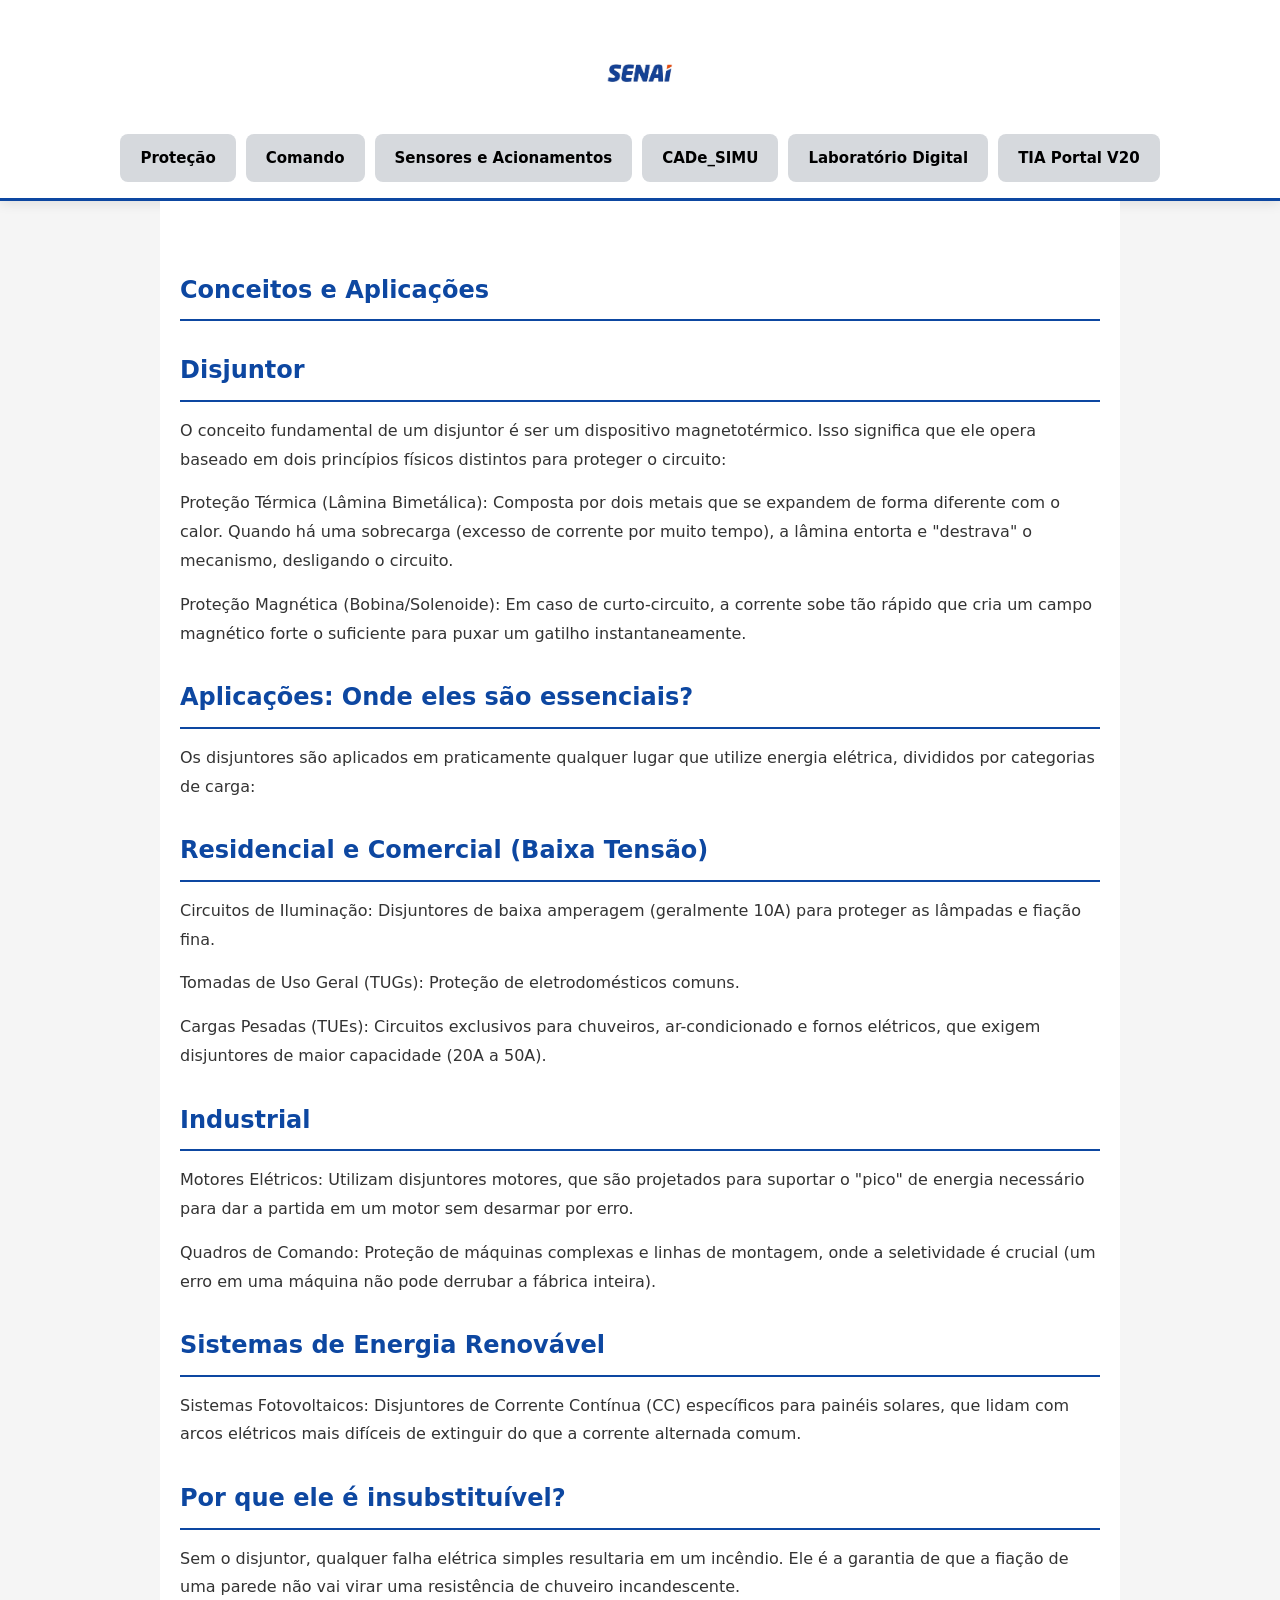
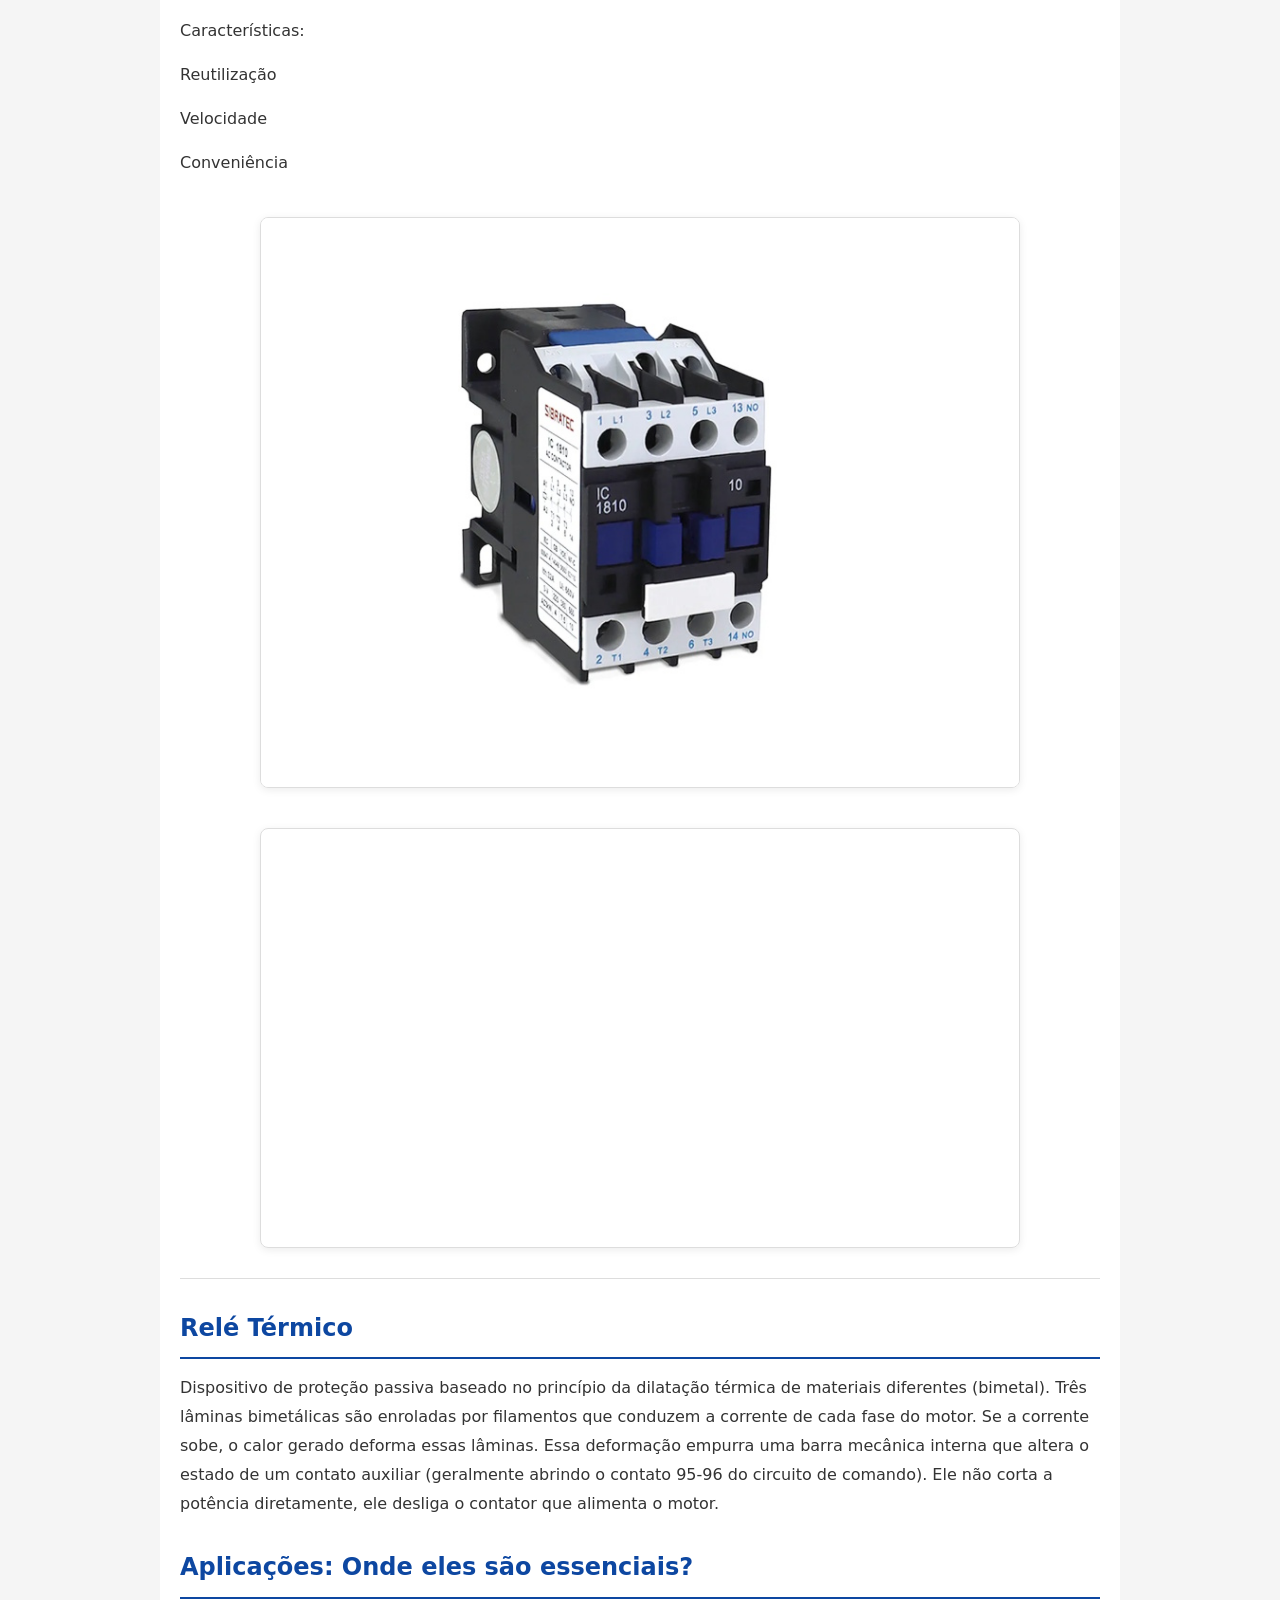
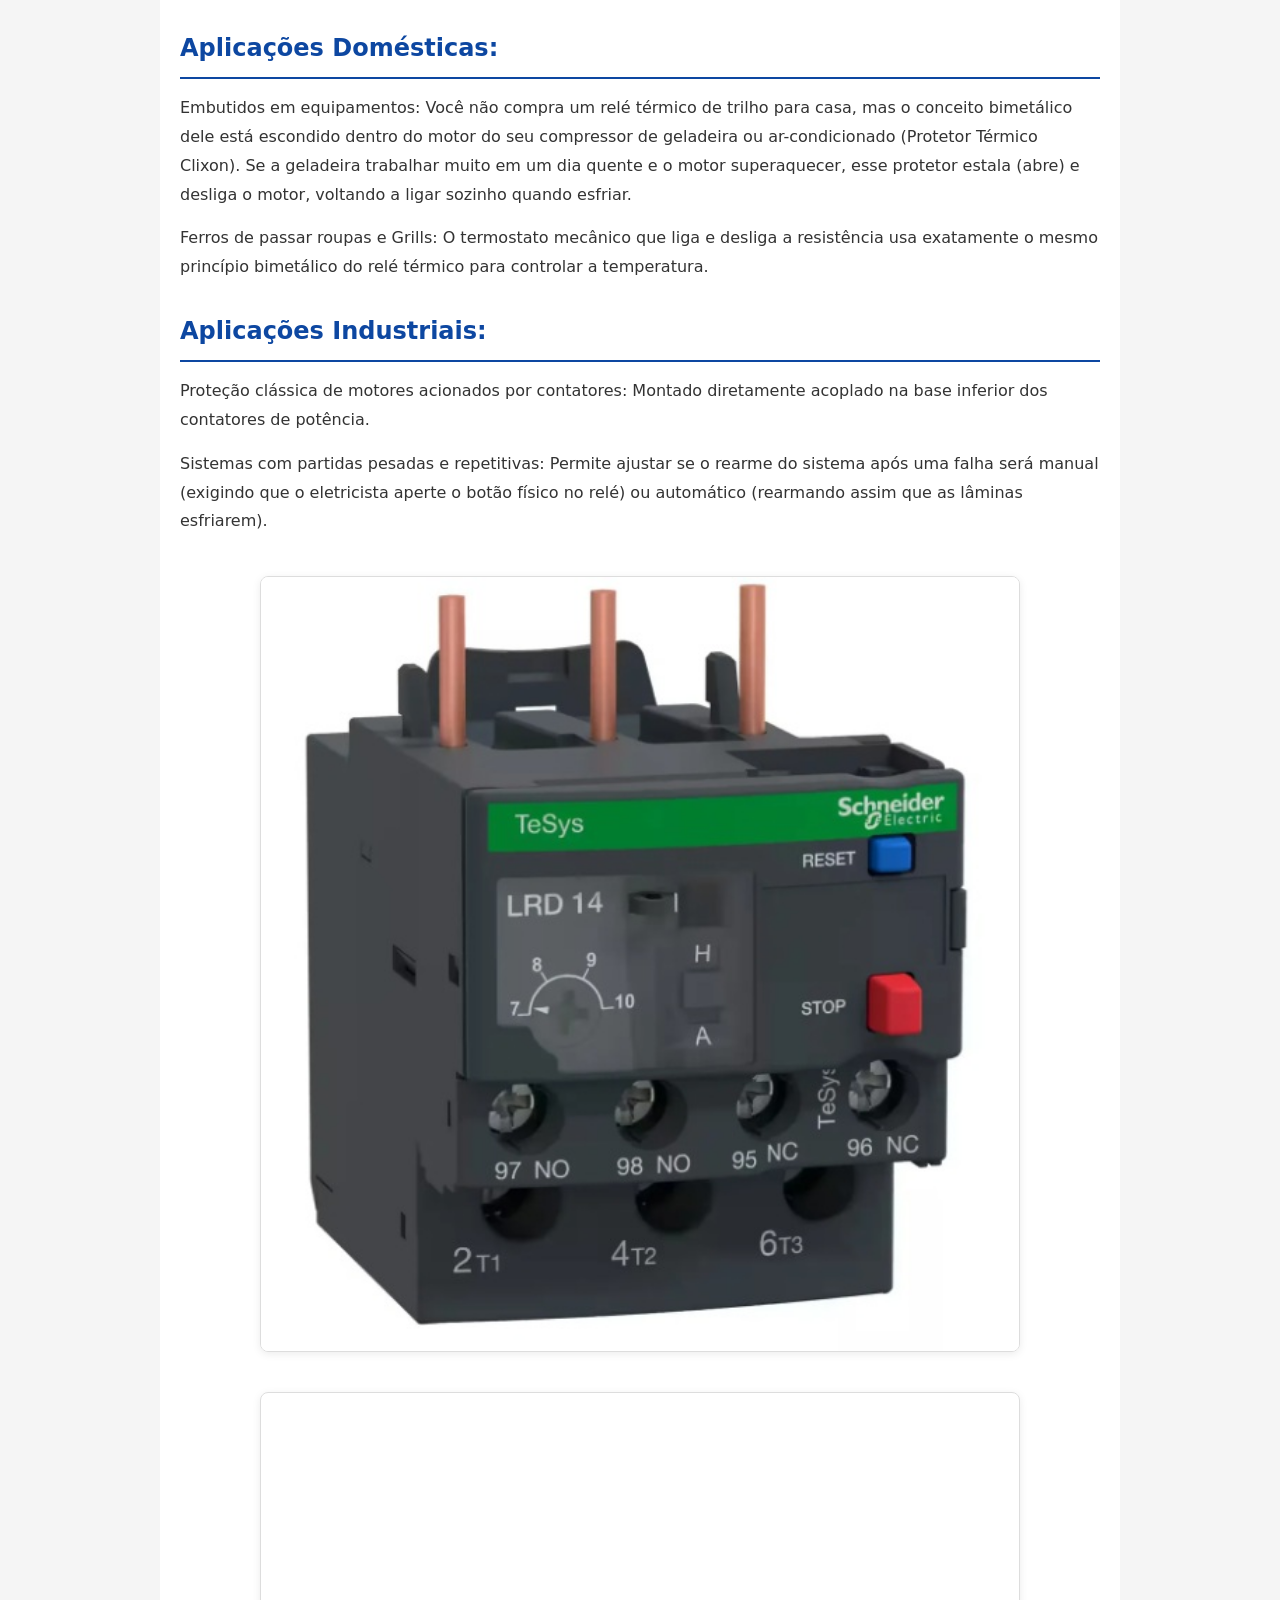
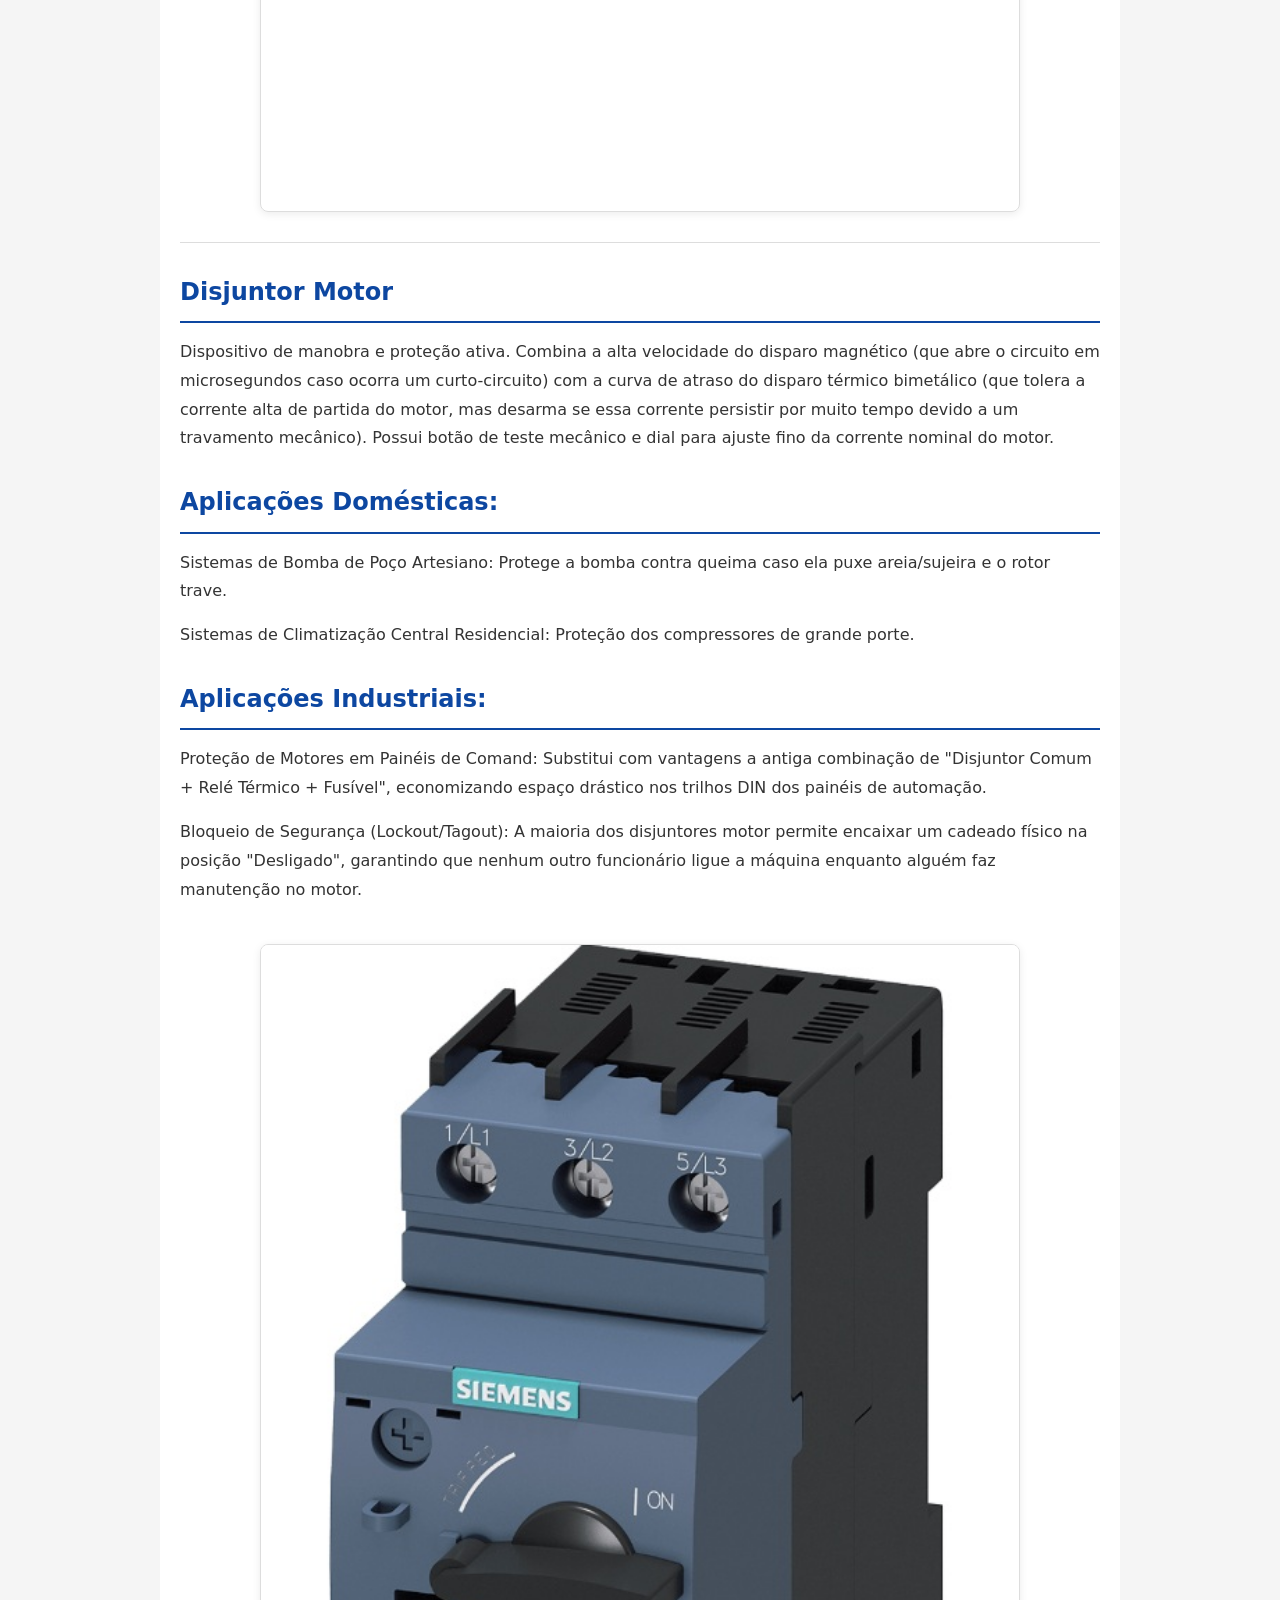
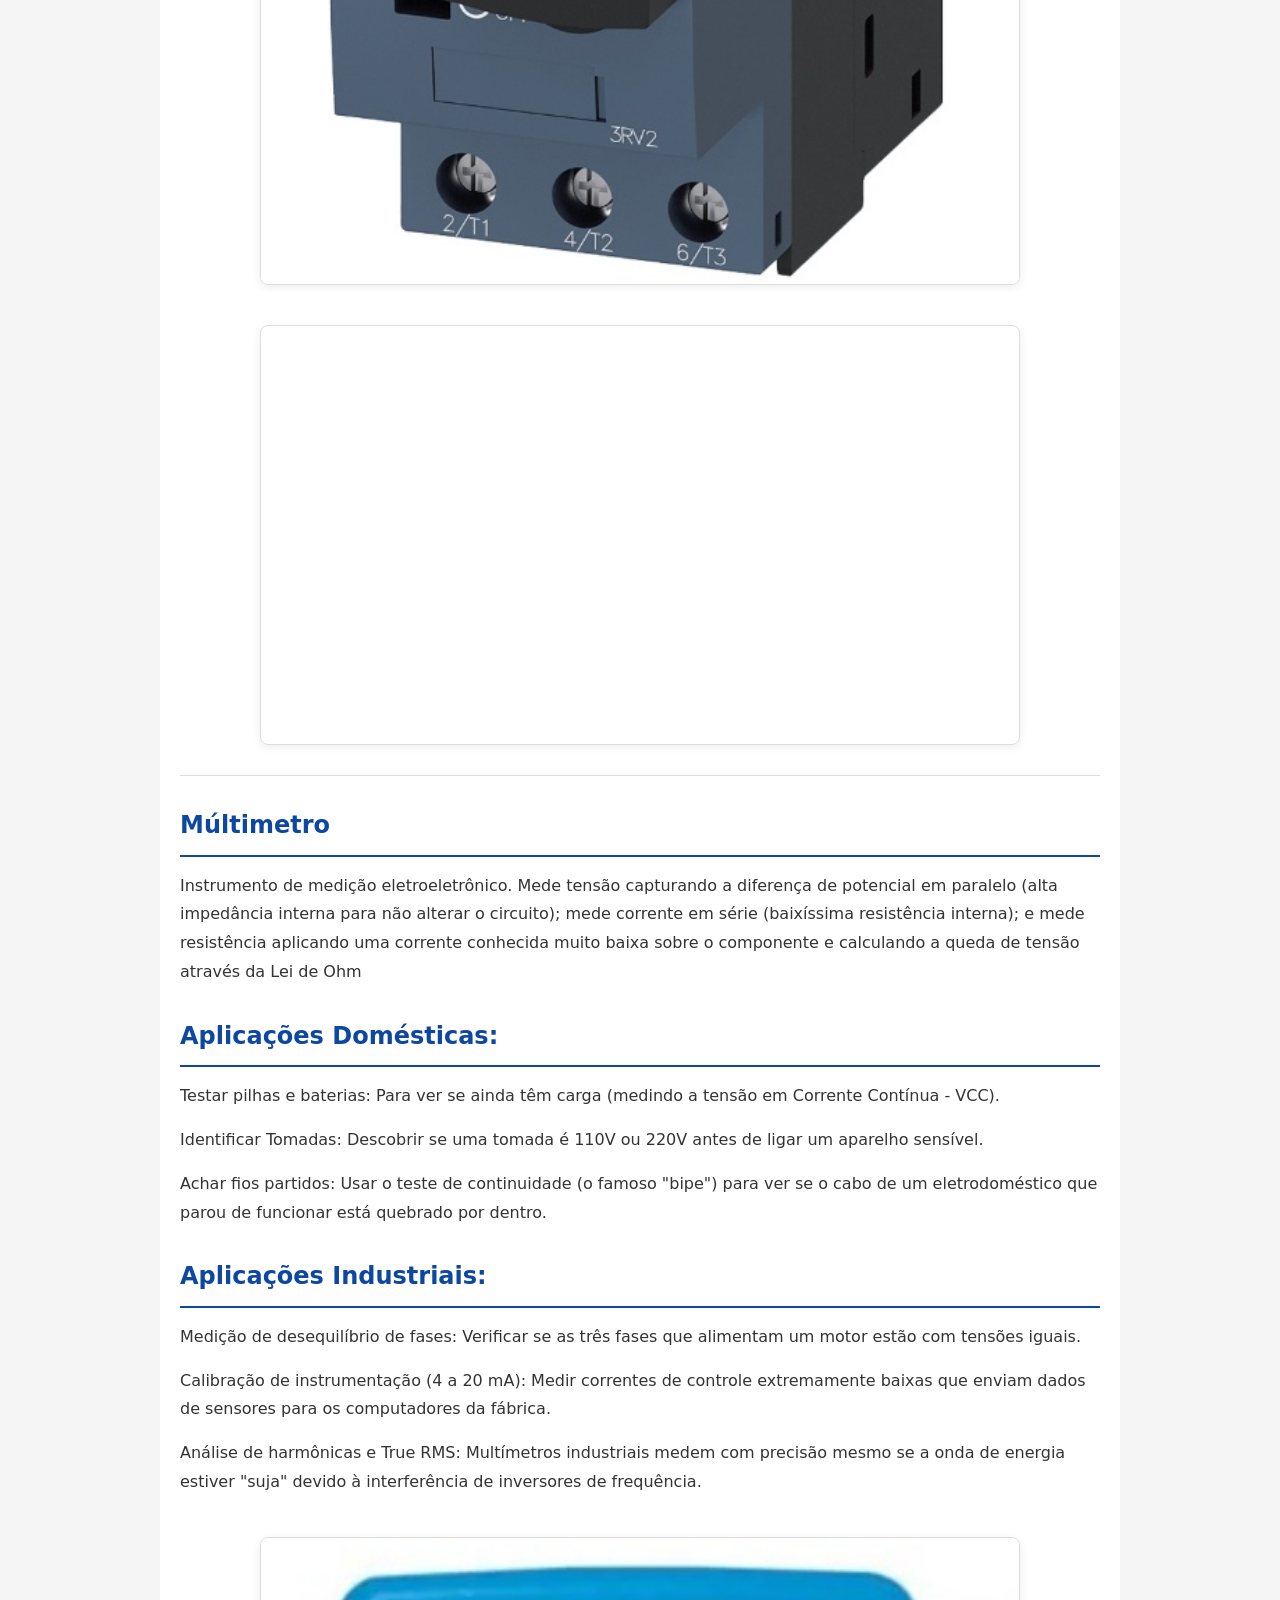
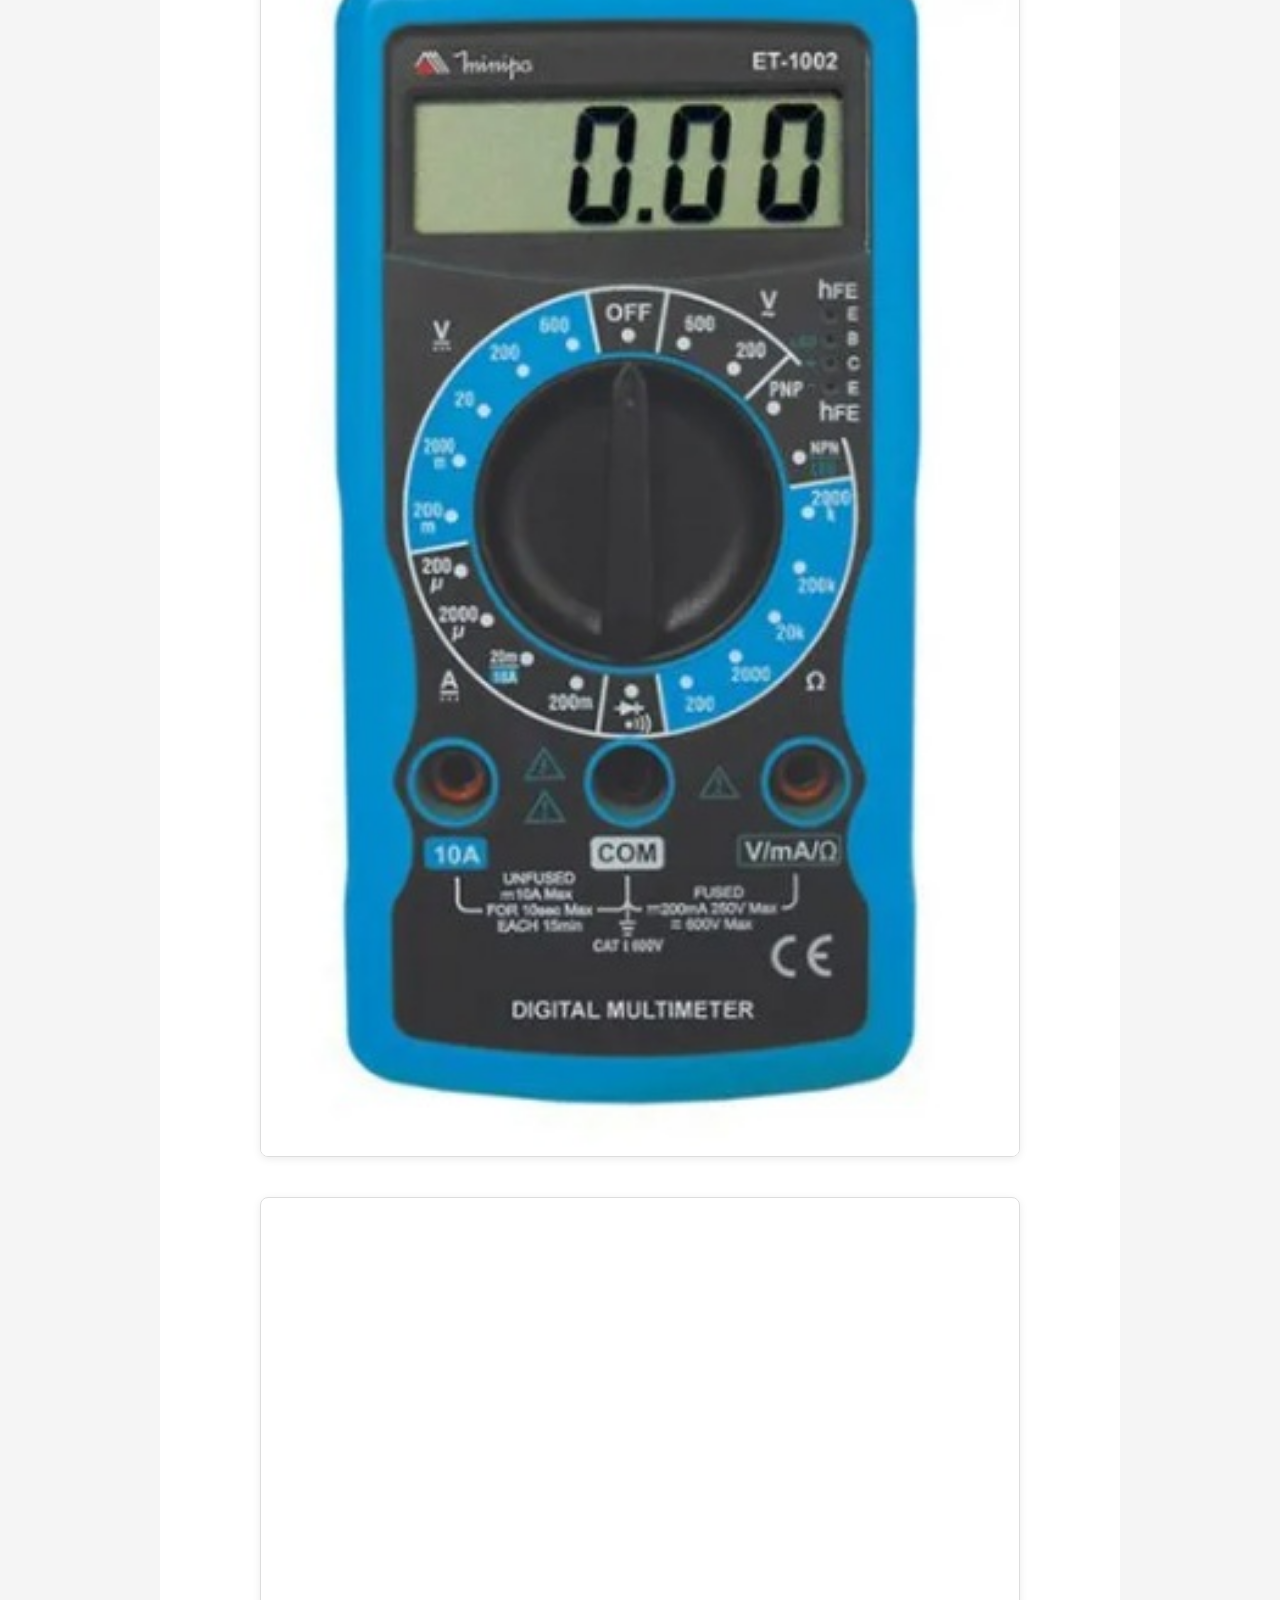
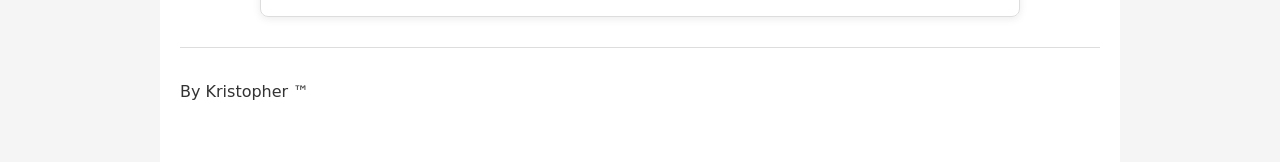
<file: index.html>
<!DOCTYPE html>
<html lang="pt-BR">
<head>
    <meta charset="UTF-8">
    <meta name="viewport" content="width=device-width, initial-scale=1.0">
    <link rel="stylesheet" href="./styele.css">
    <title>Componentes Eletrônicos</title>
</head>
<body>
    <header>
        <nav>
            <div class="logo">
                <img src="./img/logo_senai2.png" alt="SENAI Logo">
            </div>
            <div> <a href="./index.html">Proteção</a>
            <a href="./html/comando.html">Comando</a>
            <a href="./html/sensores_acionamento.html">Sensores e Acionamentos</a>
            <a href="./html/cade_simu.html">CADe_SIMU</a>
            <a href="./html/lab_senai.html">Laboratório Digital</a>
            <a href="./html/plc.html">TIA Portal V20</a>
        </div>
        </nav>
    </header>
    <main>
        <h2>Conceitos e Aplicações</h2>
        <h2>Disjuntor</h2>
        <p>O conceito fundamental de um disjuntor é ser um dispositivo magnetotérmico. Isso significa que ele opera baseado em dois princípios físicos distintos para proteger o circuito:</p>
        <p>Proteção Térmica (Lâmina Bimetálica): Composta por dois metais que se expandem de forma diferente com o calor. Quando há uma sobrecarga (excesso de corrente por muito tempo), a lâmina entorta e "destrava" o mecanismo, desligando o circuito.</p>
        <p>Proteção Magnética (Bobina/Solenoide): Em caso de curto-circuito, a corrente sobe tão rápido que cria um campo magnético forte o suficiente para puxar um gatilho instantaneamente.</p>
        <h2>Aplicações: Onde eles são essenciais?</h2>
        <p>Os disjuntores são aplicados em praticamente qualquer lugar que utilize energia elétrica, divididos por categorias de carga:</p>
      <h2>Residencial e Comercial (Baixa Tensão)</h2>
        <p>Circuitos de Iluminação: Disjuntores de baixa amperagem (geralmente 10A) para proteger as lâmpadas e fiação fina.
        </p>
        <p>Tomadas de Uso Geral (TUGs): Proteção de eletrodomésticos comuns.</p>
        <p>Cargas Pesadas (TUEs): Circuitos exclusivos para chuveiros, ar-condicionado e fornos elétricos, que exigem disjuntores de maior capacidade (20A a 50A).</p>
        <h2>Industrial</h2>
        <p>Motores Elétricos: Utilizam disjuntores motores, que são projetados para suportar o "pico" de energia necessário para dar a partida em um motor sem desarmar por erro.
        </p>
        <p>Quadros de Comando: Proteção de máquinas complexas e linhas de montagem, onde a seletividade é crucial (um erro em uma máquina não pode derrubar a fábrica inteira).
        </p>
        <h2>Sistemas de Energia Renovável</h2>
        <p>Sistemas Fotovoltaicos: Disjuntores de Corrente Contínua (CC) específicos para painéis solares, que lidam com arcos elétricos mais difíceis de extinguir do que a corrente alternada comum.</p>
       <h2>Por que ele é insubstituível?</h2>
        <p>Sem o disjuntor, qualquer falha elétrica simples resultaria em um incêndio. Ele é a garantia de que a fiação de uma parede não vai virar uma resistência de chuveiro incandescente.</p>
        <p>Características:</p>
        <p>Reutilização</p>
        <p>Velocidade</p>
        <p>Conveniência</p>
        <div class="media-wrap">
            <img src="./img/contator.jpg" alt="">
        </div>

        <div class="media-wrap disjuntor">
            <iframe src="https://www.youtube.com/embed/z2r75Qsx-co?si=sDfyXmpEpIeTrTJJ" title="YouTube video player" frameborder="0" allow="accelerometer; autoplay; clipboard-write; encrypted-media; gyroscope; picture-in-picture; web-share" referrerpolicy="strict-origin-when-cross-origin" allowfullscreen></iframe>
        </div>

        <hr>
        <h2>Relé Térmico</h2>
        <p>Dispositivo de proteção passiva baseado no princípio da dilatação térmica de materiais diferentes (bimetal). Três lâminas bimetálicas são enroladas por filamentos que conduzem a corrente de cada fase do motor. Se a corrente sobe, o calor gerado deforma essas lâminas. Essa deformação empurra uma barra mecânica interna que altera o estado de um contato auxiliar (geralmente abrindo o contato 95-96 do circuito de comando). Ele não corta a potência diretamente, ele desliga o contator que alimenta o motor.</p>
        <h2>Aplicações: Onde eles são essenciais?</h2>
        <h2>Aplicações Domésticas:</h2>
        <p>Embutidos em equipamentos: Você não compra um relé térmico de trilho para casa, mas o conceito bimetálico dele está escondido dentro do motor do seu compressor de geladeira ou ar-condicionado (Protetor Térmico Clixon). Se a geladeira trabalhar muito em um dia quente e o motor superaquecer, esse protetor estala (abre) e desliga o motor, voltando a ligar sozinho quando esfriar.</p>
        <p>Ferros de passar roupas e Grills: O termostato mecânico que liga e desliga a resistência usa exatamente o mesmo princípio bimetálico do relé térmico para controlar a temperatura.</p>
        <h2>Aplicações Industriais:</h2>
        <p>Proteção clássica de motores acionados por contatores: Montado diretamente acoplado na base inferior dos contatores de potência.</p>
        <p>Sistemas com partidas pesadas e repetitivas: Permite ajustar se o rearme do sistema após uma falha será manual (exigindo que o eletricista aperte o botão físico no relé) ou automático (rearmando assim que as lâminas esfriarem).</p>

        <div class="media-wrap">
            <img src="./img/rele termico.jpg" alt="">
        </div>

        <div class="media-wrap">
            <iframe src="https://www.youtube.com/embed/StBCiTJfG4k?si=jDrv0UpMw8zu5HT7" title="YouTube video player" frameborder="0" allow="accelerometer; autoplay; clipboard-write; encrypted-media; gyroscope; picture-in-picture; web-share" referrerpolicy="strict-origin-when-cross-origin" allowfullscreen></iframe>
        </div>

        <hr>
        <h2>Disjuntor Motor</h2>
        <p>Dispositivo de manobra e proteção ativa. Combina a alta velocidade do disparo magnético (que abre o circuito em microsegundos caso ocorra um curto-circuito) com a curva de atraso do disparo térmico bimetálico (que tolera a corrente alta de partida do motor, mas desarma se essa corrente persistir por muito tempo devido a um travamento mecânico). Possui botão de teste mecânico e dial para ajuste fino da corrente nominal do motor.</p>
        <h2>Aplicações Domésticas:</h2>
        <p>Sistemas de Bomba de Poço Artesiano: Protege a bomba contra queima caso ela puxe areia/sujeira e o rotor trave.</p>
        <p>Sistemas de Climatização Central Residencial: Proteção dos compressores de grande porte.</p>
        <h2>Aplicações Industriais:</h2>
        <p>Proteção de Motores em Painéis de Comand: Substitui com vantagens a antiga combinação de "Disjuntor Comum + Relé Térmico + Fusível", economizando espaço drástico nos trilhos DIN dos painéis de automação.</p>
        <p>Bloqueio de Segurança (Lockout/Tagout): A maioria dos disjuntores motor permite encaixar um cadeado físico na posição "Desligado", garantindo que nenhum outro funcionário ligue a máquina enquanto alguém faz manutenção no motor.</p>

        <div class="media-wrap">
            <img src="./img/disjuntor motor.jpg" alt="">
        </div>

        <div class="media-wrap">
            <iframe src="https://www.youtube.com/embed/-Ax2PeYs8Wg?si=j4vMEmNsiNQVsVXT" title="YouTube video player" frameborder="0" allow="accelerometer; autoplay; clipboard-write; encrypted-media; gyroscope; picture-in-picture; web-share" referrerpolicy="strict-origin-when-cross-origin" allowfullscreen></iframe>
        </div>

        <hr>

        <h2>Múltimetro</h2>
        <p>Instrumento de medição eletroeletrônico. Mede tensão capturando a diferença de potencial em paralelo (alta impedância interna para não alterar o circuito); mede corrente em série (baixíssima resistência interna); e mede resistência aplicando uma corrente conhecida muito baixa sobre o componente e calculando a queda de tensão através da Lei de Ohm</p>
        <h2>Aplicações Domésticas:</h2>
        <p>Testar pilhas e baterias: Para ver se ainda têm carga (medindo a tensão em Corrente Contínua - VCC).</p>
        <p>Identificar Tomadas: Descobrir se uma tomada é 110V ou 220V antes de ligar um aparelho sensível.</p>
        <p>Achar fios partidos: Usar o teste de continuidade (o famoso "bipe") para ver se o cabo de um eletrodoméstico que parou de funcionar está quebrado por dentro.</p>
        <h2>Aplicações Industriais:</h2>
        <p>Medição de desequilíbrio de fases: Verificar se as três fases que alimentam um motor estão com tensões iguais.</p>
        <p>Calibração de instrumentação (4 a 20 mA): Medir correntes de controle extremamente baixas que enviam dados de sensores para os computadores da fábrica.</p>
        <p>Análise de harmônicas e True RMS: Multímetros industriais medem com precisão mesmo se a onda de energia estiver "suja" devido à interferência de inversores de frequência.</p>

        <div class="media-wrap">
            <img src="./img/multimetro.jpg" alt="">
        </div>

        <div class="media-wrap">
            <iframe src="https://www.youtube.com/embed/1WIWrmc-rBk?si=5atAzudb5sQcpe5d" title="YouTube video player" frameborder="0" allow="accelerometer; autoplay; clipboard-write; encrypted-media; gyroscope; picture-in-picture; web-share" referrerpolicy="strict-origin-when-cross-origin" allowfullscreen></iframe>
        </div>
        <hr>
        <p>By Kristopher &trade;</p>
    </main>

</body>
</html>
</file>
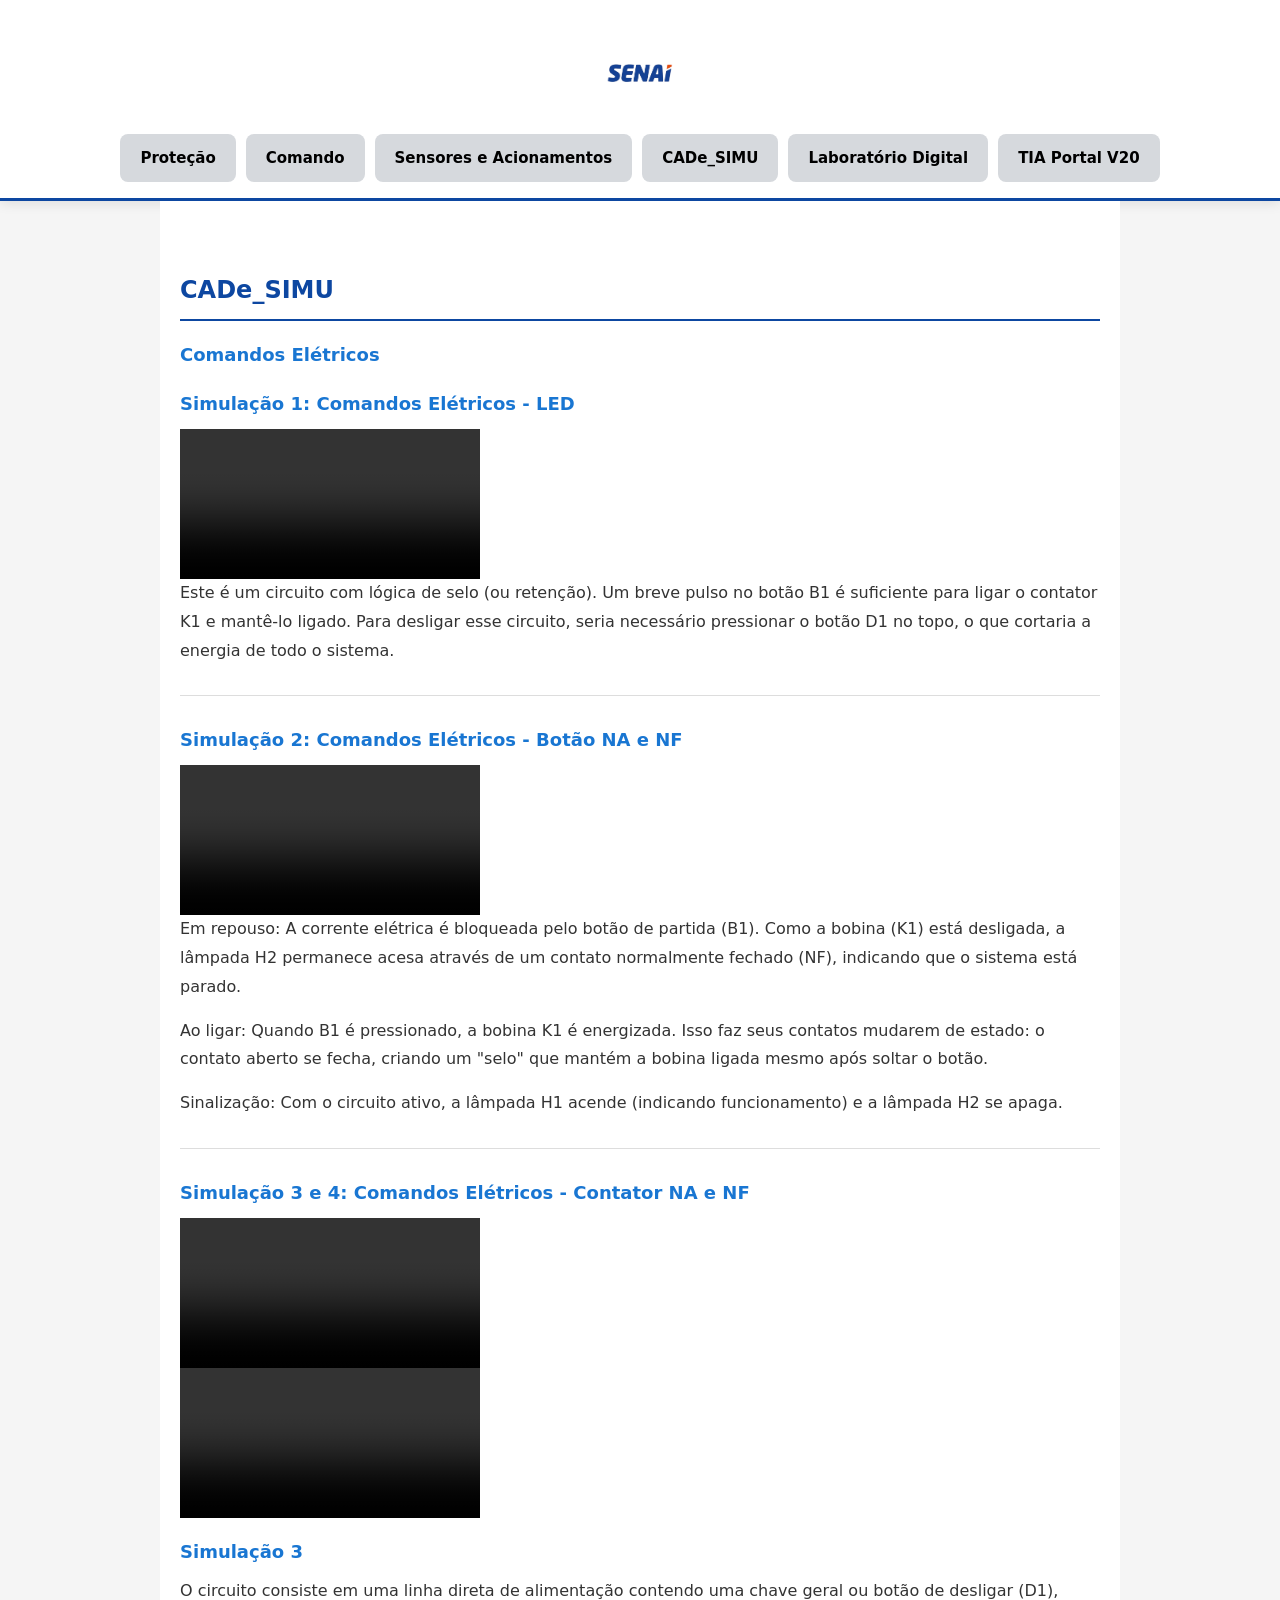
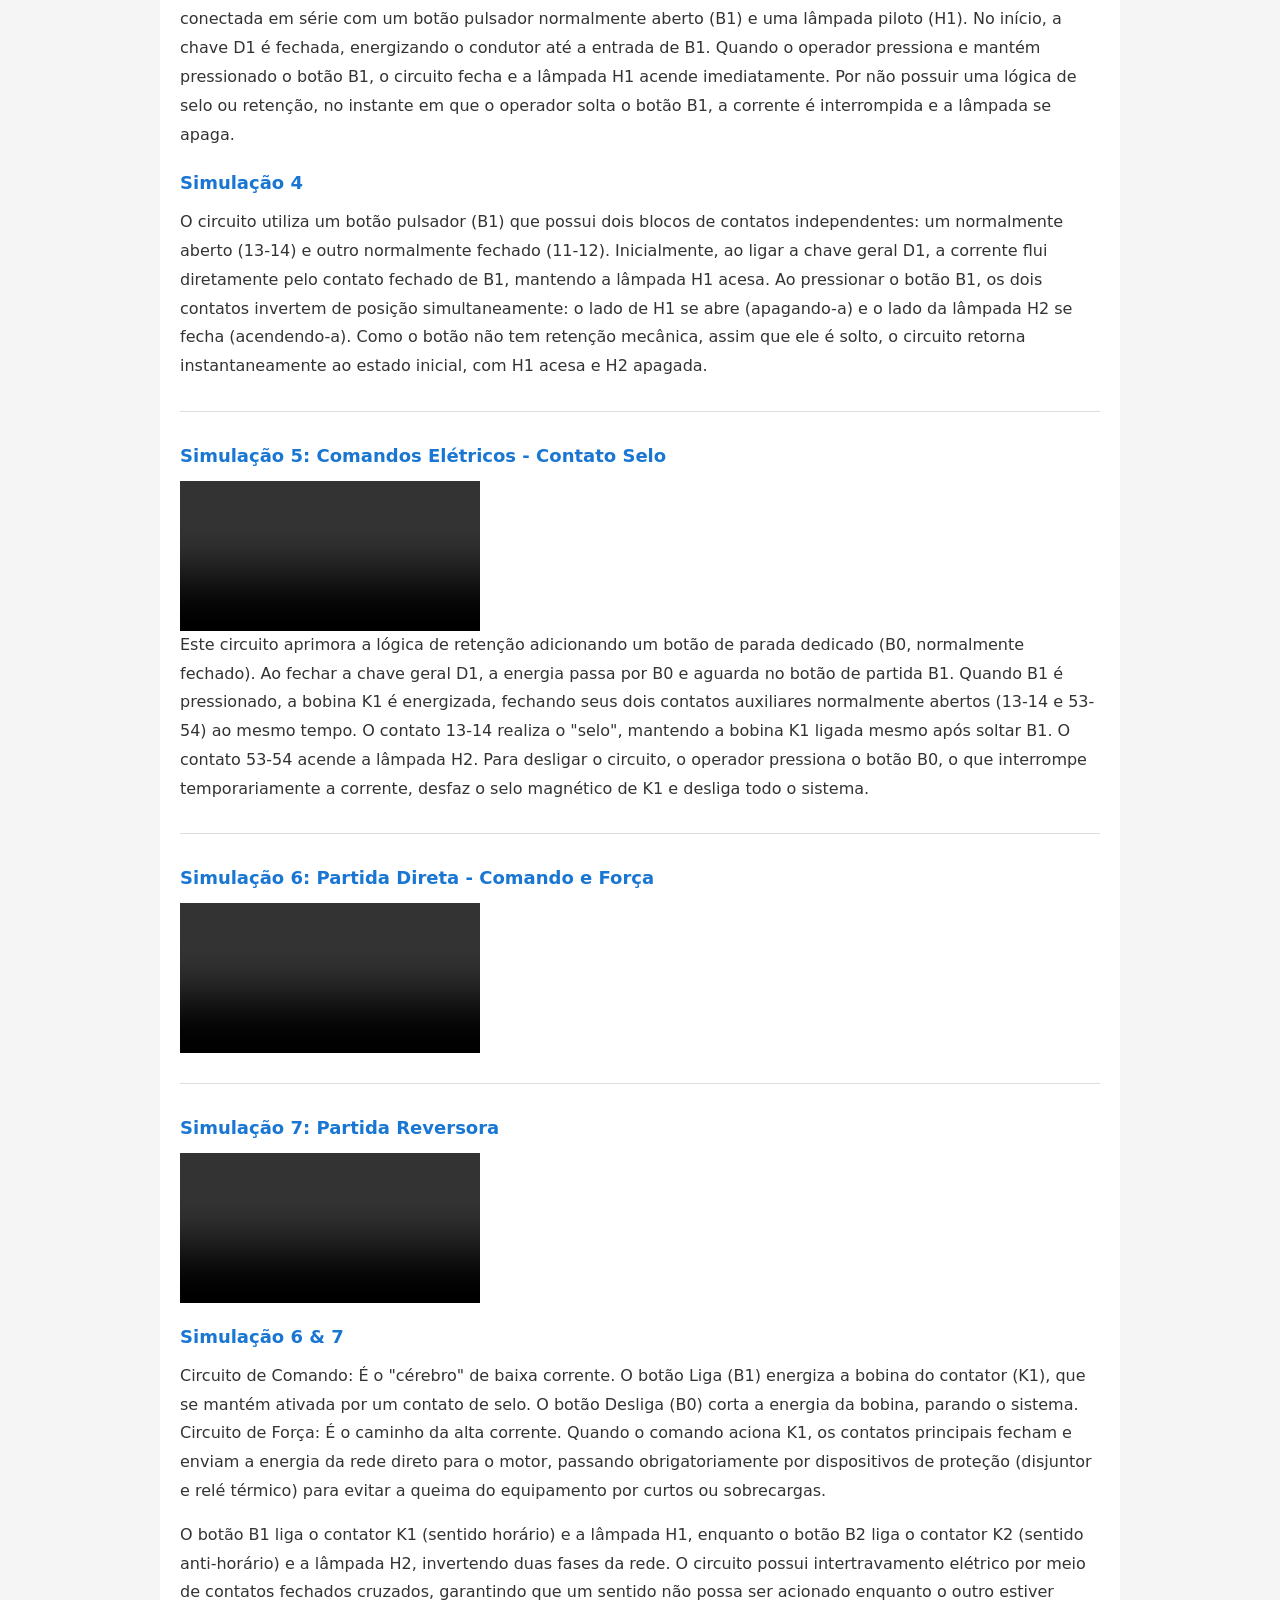
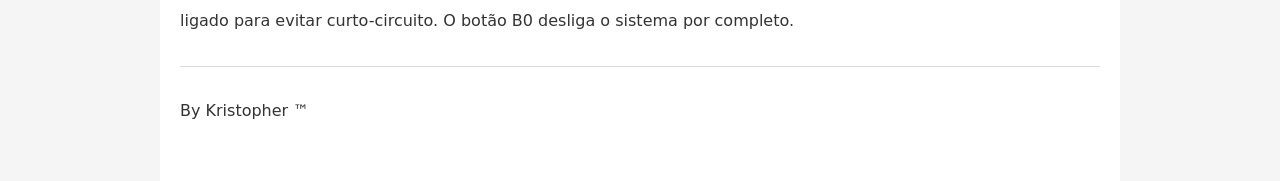
<file: html/cade_simu.html>
<!DOCTYPE html>
<html lang="pt-BR">
<head>
    <meta charset="UTF-8">
    <meta name="viewport" content="width=device-width, initial-scale=1.0">
    <link rel="stylesheet" href="../styele.css">
    <title>Componentes Eletrônicos</title>
</head>
<body>
    <header>
        <nav>
            <div class="logo">
                <img src="../img/logo_senai2.png" alt="SENAI Logo">
            </div>
            <div> <a href="../index.html">Proteção</a>
            <a href="./comando.html">Comando</a>
            <a href="./sensores_acionamento.html">Sensores e Acionamentos</a>
            <a href="./cade_simu.html">CADe_SIMU</a>
            <a href="./lab_senai.html">Laboratório Digital</a>
            <a href="./plc.html">TIA Portal V20</a>
        </div>
        </nav>
    </header>
    <main>
       <h2>CADe_SIMU</h2>
       <h3>Comandos Elétricos</h3>
       <h3>Simulação 1: Comandos Elétricos - LED</h3>
       <div>
            <video src="../video/video_cad_simu/Simulação 1.mp4"controls></video>
       </div>
       <p>Este é um circuito com lógica de selo (ou retenção). Um breve pulso no botão B1 é suficiente para ligar o contator K1 e mantê-lo ligado. Para desligar esse circuito, seria necessário pressionar o botão D1 no topo, o que cortaria a energia de todo o sistema.</p>
       <hr>

       <h3>Simulação 2: Comandos Elétricos - Botão NA e NF</h3>
       <div>
        <video src="../video/video_cad_simu/Simulação 2.mp4"controls></video>
       </div>
       <p>Em repouso: A corrente elétrica é bloqueada pelo botão de partida (B1). Como a bobina (K1) está desligada, a lâmpada H2 permanece acesa através de um contato normalmente fechado (NF), indicando que o sistema está parado.</p>
       <p> Ao ligar: Quando B1 é pressionado, a bobina K1 é energizada. Isso faz seus contatos mudarem de estado: o contato aberto se fecha, criando um "selo" que mantém a bobina ligada mesmo após soltar o botão.</p>
       <p> Sinalização: Com o circuito ativo, a lâmpada H1 acende (indicando funcionamento) e a lâmpada H2 se apaga.</p>
       <hr>

       <h3>Simulação 3 e 4: Comandos Elétricos - Contator NA e NF</h3>
       <div>
        <video src="../video/video_cad_simu/Simulação 3.mp4"controls></video>
       </div>
       <div>
        <video src="../video/video_cad_simu/Simulação 4.mp4"controls></video>
       </div>
       <h3>Simulação 3</h3>
       <p>O circuito consiste em uma linha direta de alimentação contendo uma chave geral ou botão de desligar (D1), conectada em série com um botão pulsador normalmente aberto (B1) e uma lâmpada piloto (H1). No início, a chave D1 é fechada, energizando o condutor até a entrada de B1. Quando o operador pressiona e mantém pressionado o botão B1, o circuito fecha e a lâmpada H1 acende imediatamente. Por não possuir uma lógica de selo ou retenção, no instante em que o operador solta o botão B1, a corrente é interrompida e a lâmpada se apaga.</p>
       <h3>Simulação 4</h3>
       <p>O circuito utiliza um botão pulsador (B1) que possui dois blocos de contatos independentes: um normalmente aberto (13-14) e outro normalmente fechado (11-12). Inicialmente, ao ligar a chave geral D1, a corrente flui diretamente pelo contato fechado de B1, mantendo a lâmpada H1 acesa. Ao pressionar o botão B1, os dois contatos invertem de posição simultaneamente: o lado de H1 se abre (apagando-a) e o lado da lâmpada H2 se fecha (acendendo-a). Como o botão não tem retenção mecânica, assim que ele é solto, o circuito retorna instantaneamente ao estado inicial, com H1 acesa e H2 apagada.</p>
       <hr>

       <h3>Simulação 5: Comandos Elétricos - Contato Selo</h3>
       <div>
        <video src="../video/video_cad_simu/Simulação 5.mp4"controls></video>
       </div>
       <p>Este circuito aprimora a lógica de retenção adicionando um botão de parada dedicado (B0, normalmente fechado). Ao fechar a chave geral D1, a energia passa por B0 e aguarda no botão de partida B1. Quando B1 é pressionado, a bobina K1 é energizada, fechando seus dois contatos auxiliares normalmente abertos (13-14 e 53-54) ao mesmo tempo. O contato 13-14 realiza o "selo", mantendo a bobina K1 ligada mesmo após soltar B1. O contato 53-54 acende a lâmpada H2. Para desligar o circuito, o operador pressiona o botão B0, o que interrompe temporariamente a corrente, desfaz o selo magnético de K1 e desliga todo o sistema.</p>
       <hr>

       <h3>Simulação 6: Partida Direta - Comando e Força</h3>
       <div>
        <video src="../video/video_cad_simu/CADe6.mp4"controls></video>
       </div>
       <p></p>
       <hr>

       <h3>Simulação 7: Partida Reversora</h3>
       <div>
        <video src="../video/video_cad_simu/simulação 7.mp4"controls></video>
       </div>
       <h3>Simulação 6 & 7</h3>
       <p>Circuito de Comando: É o "cérebro" de baixa corrente. O botão Liga (B1) energiza a bobina do contator (K1), que se mantém ativada por um contato de selo. O botão Desliga (B0) corta a energia da bobina, parando o sistema.

        Circuito de Força: É o caminho da alta corrente. Quando o comando aciona K1, os contatos principais fecham e enviam a energia da rede direto para o motor, passando obrigatoriamente por dispositivos de proteção (disjuntor e relé térmico) para evitar a queima do equipamento por curtos ou sobrecargas.</p>
        <p>O botão B1 liga o contator K1 (sentido horário) e a lâmpada H1, enquanto o botão B2 liga o contator K2 (sentido anti-horário) e a lâmpada H2, invertendo duas fases da rede. O circuito possui intertravamento elétrico por meio de contatos fechados cruzados, garantindo que um sentido não possa ser acionado enquanto o outro estiver ligado para evitar curto-circuito. O botão B0 desliga o sistema por completo.</p>
        <hr>
       <p>By Kristopher &trade;</p>
       

</body>
</html>
</file>
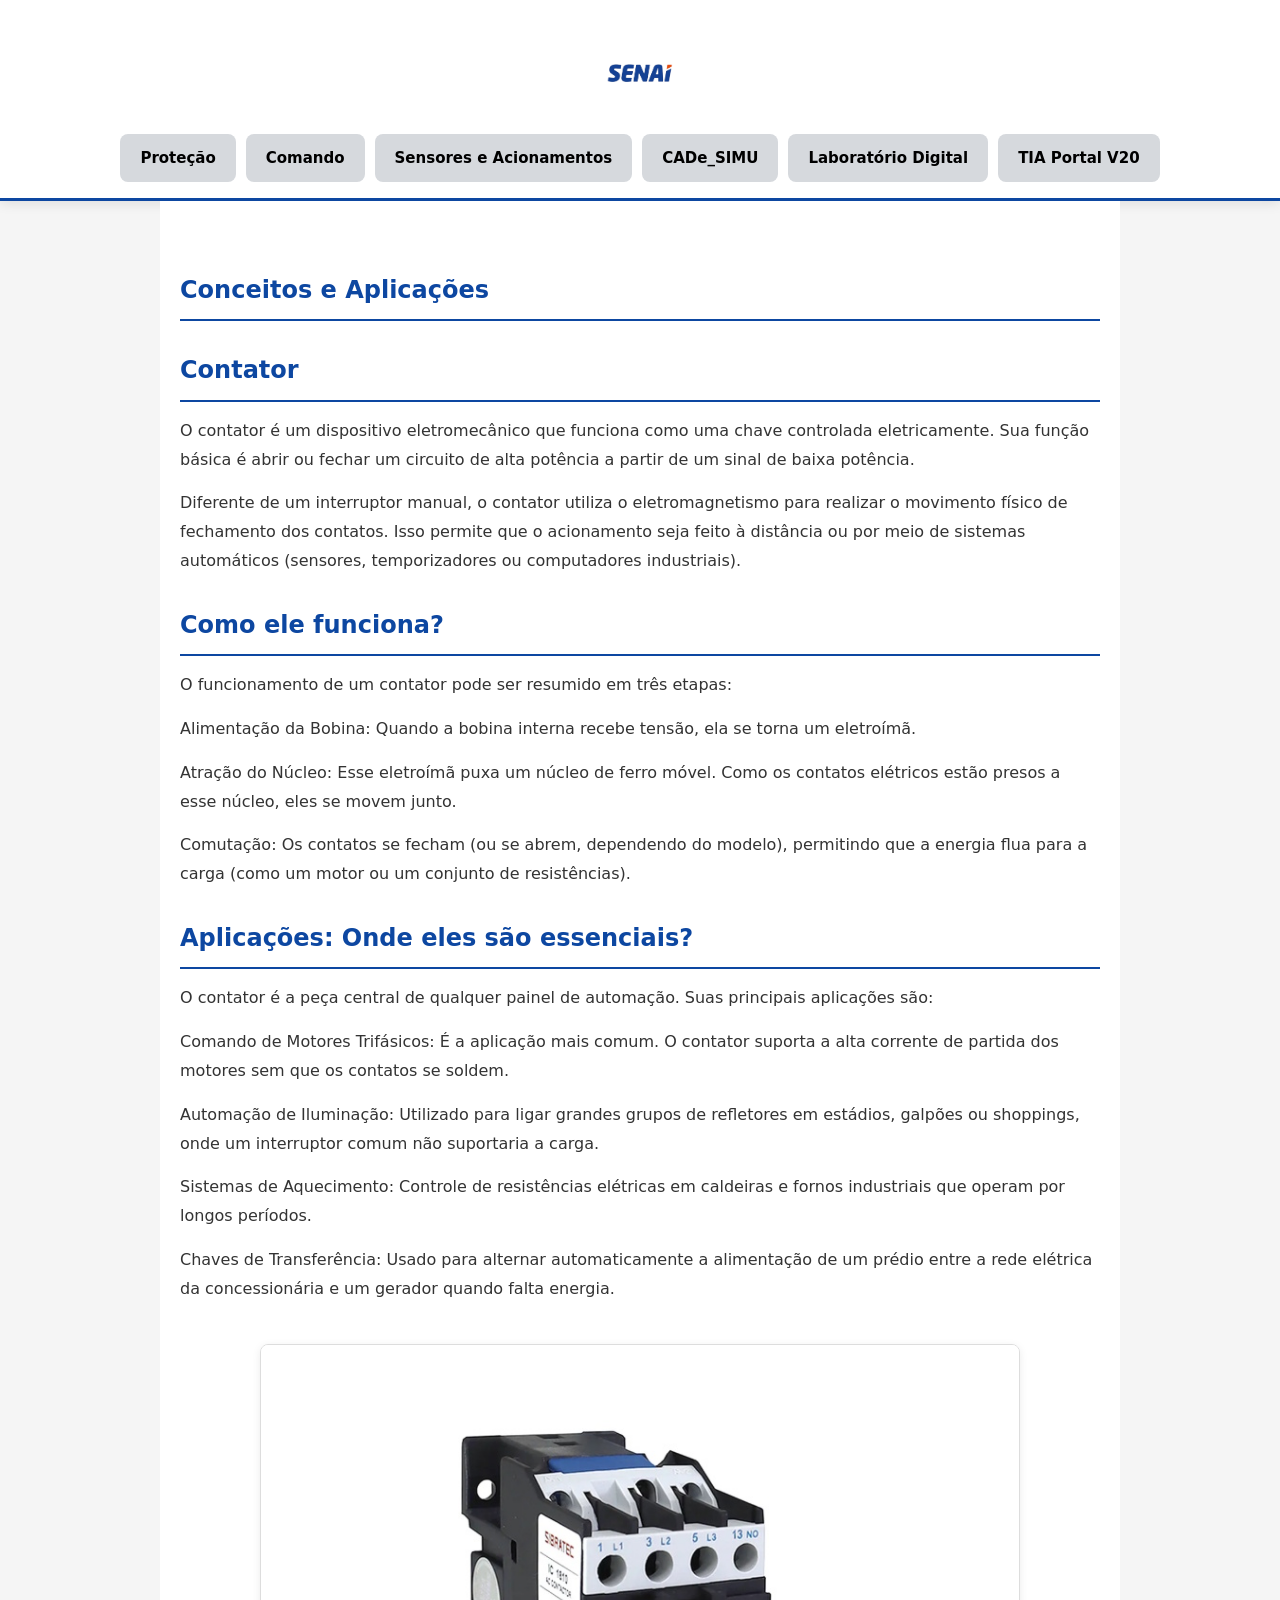
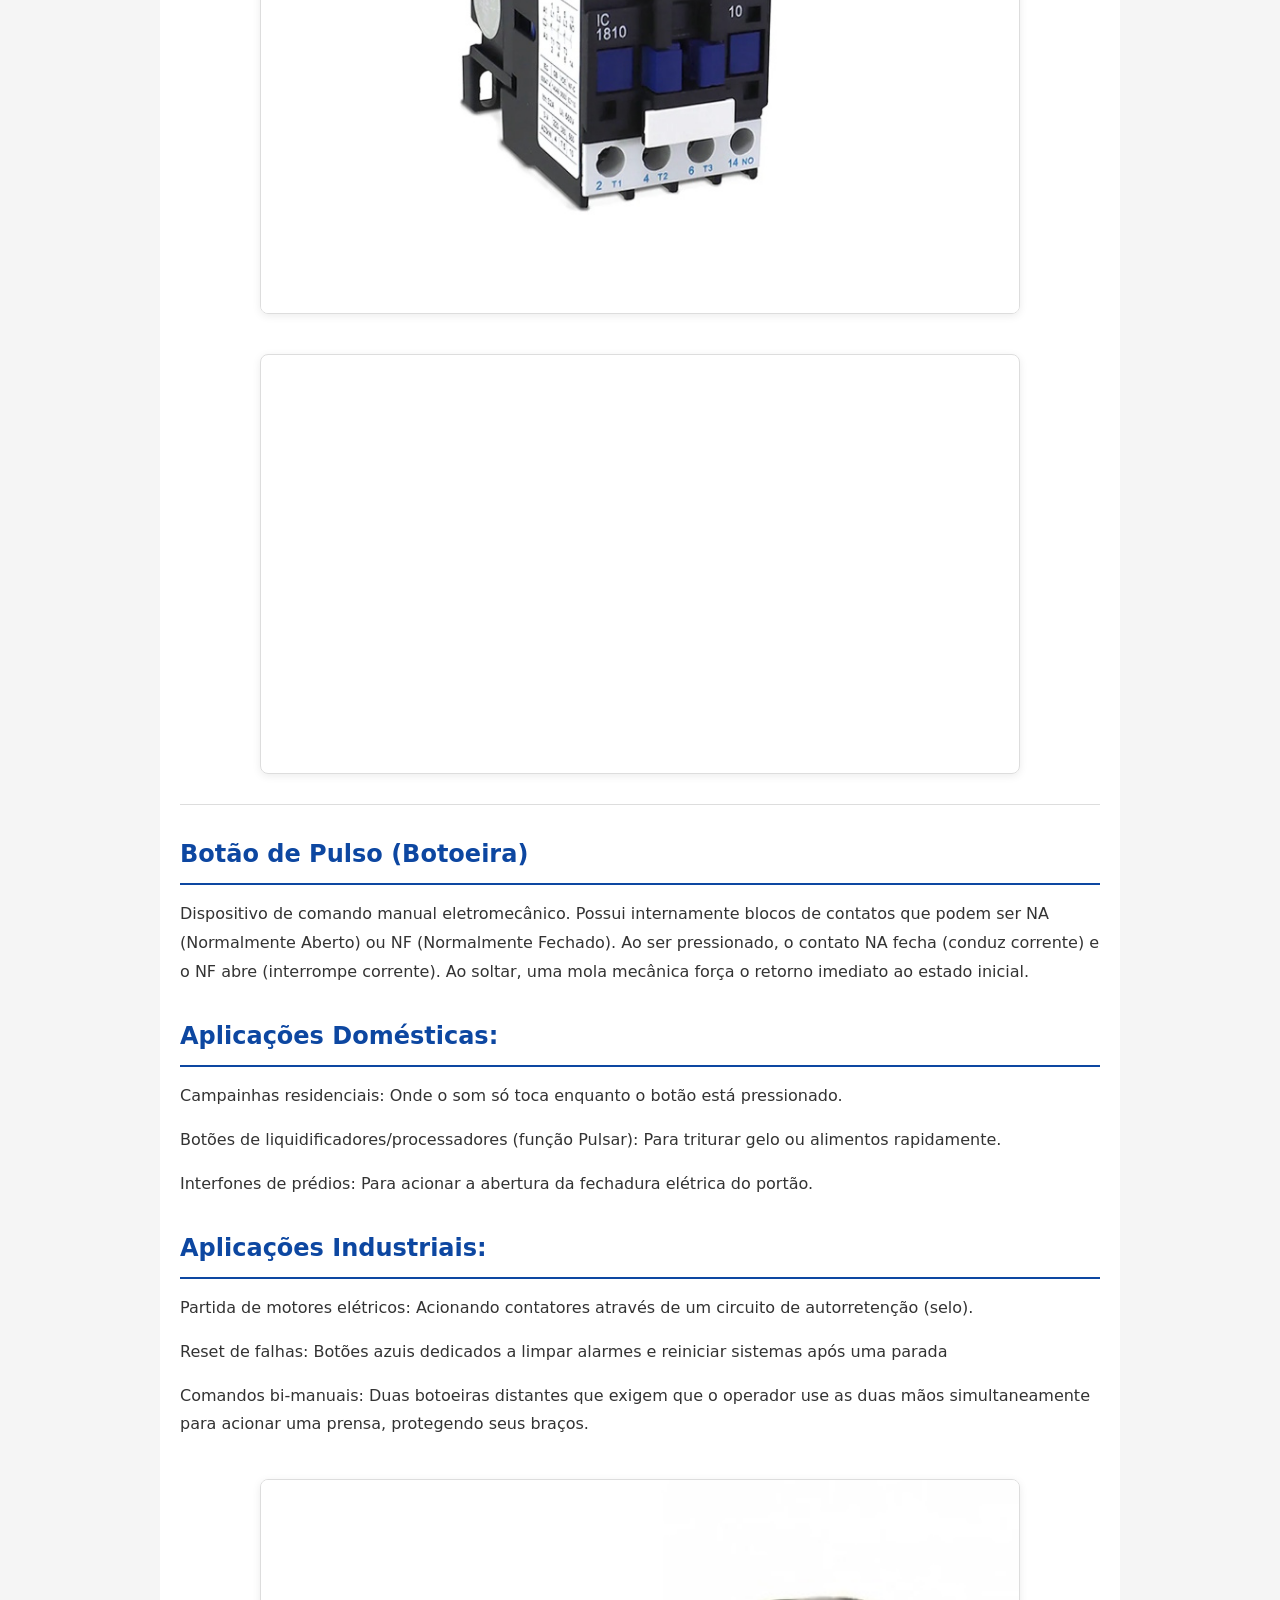
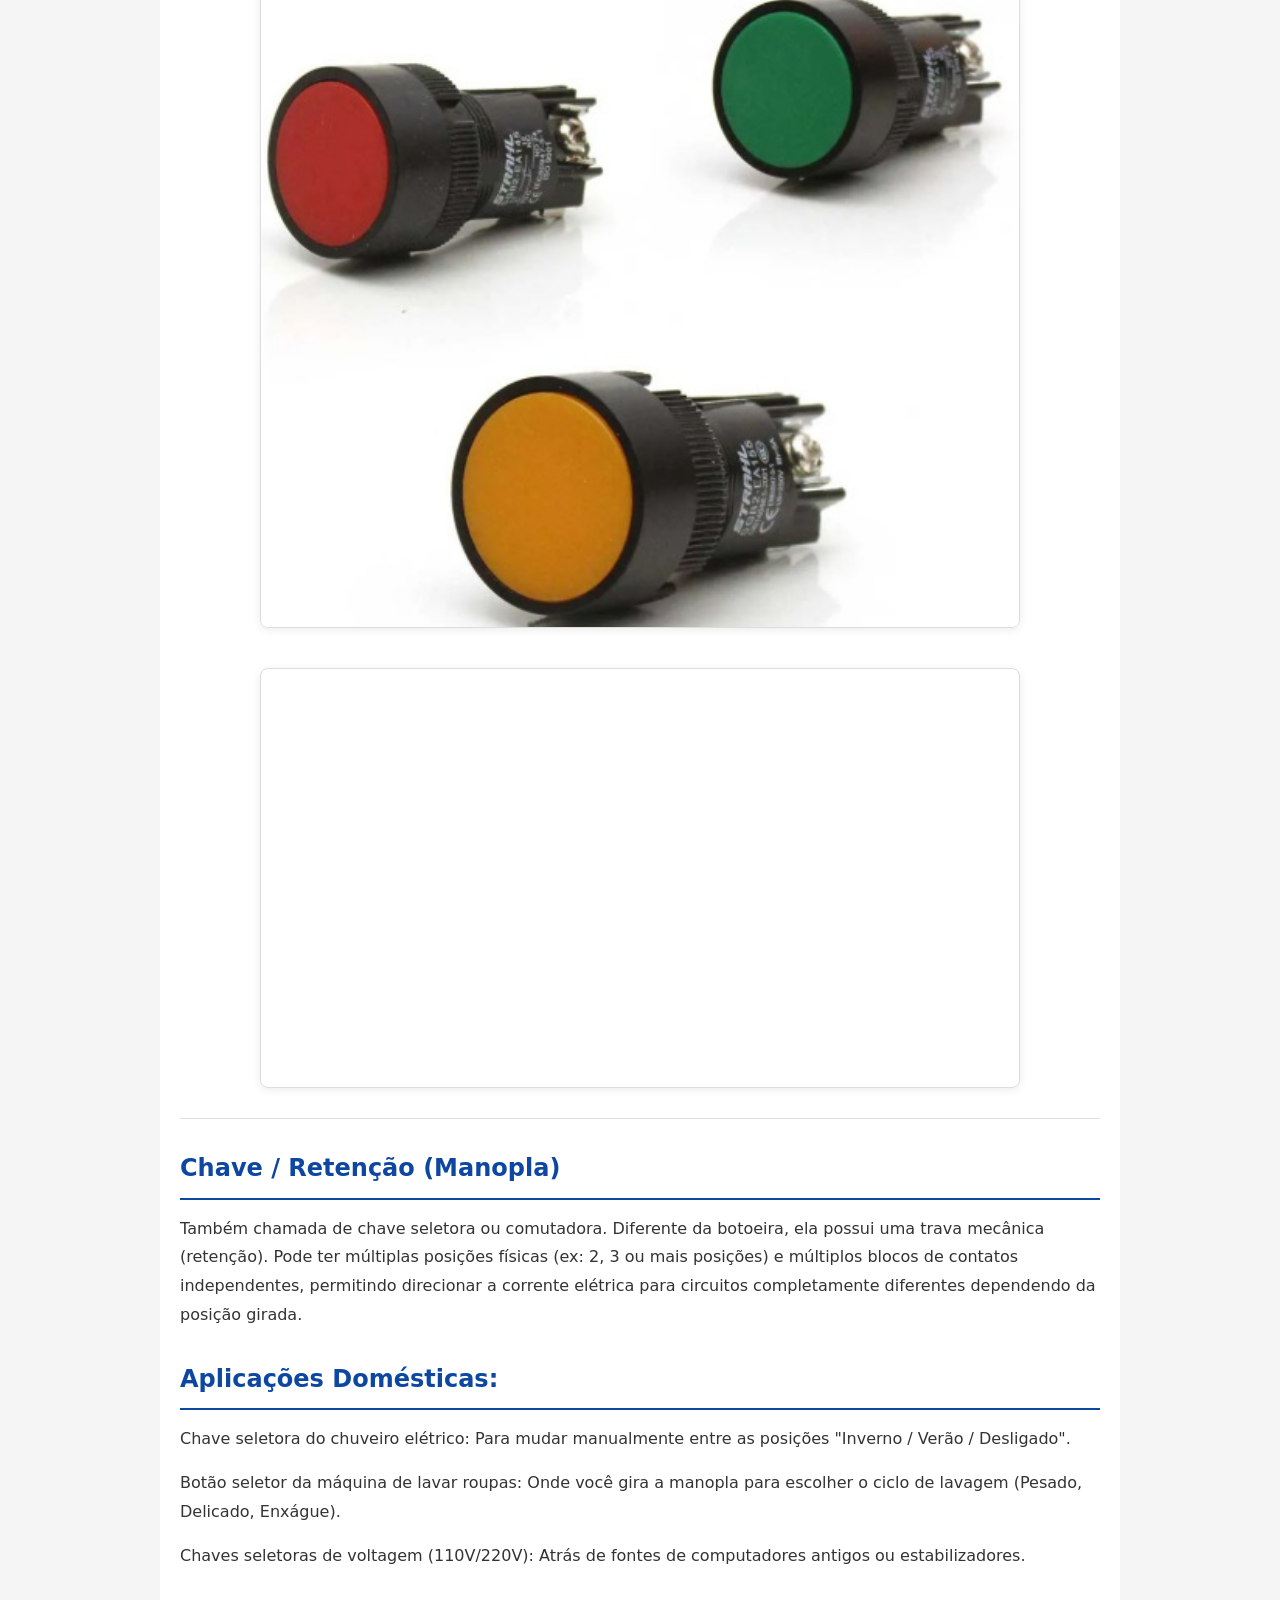
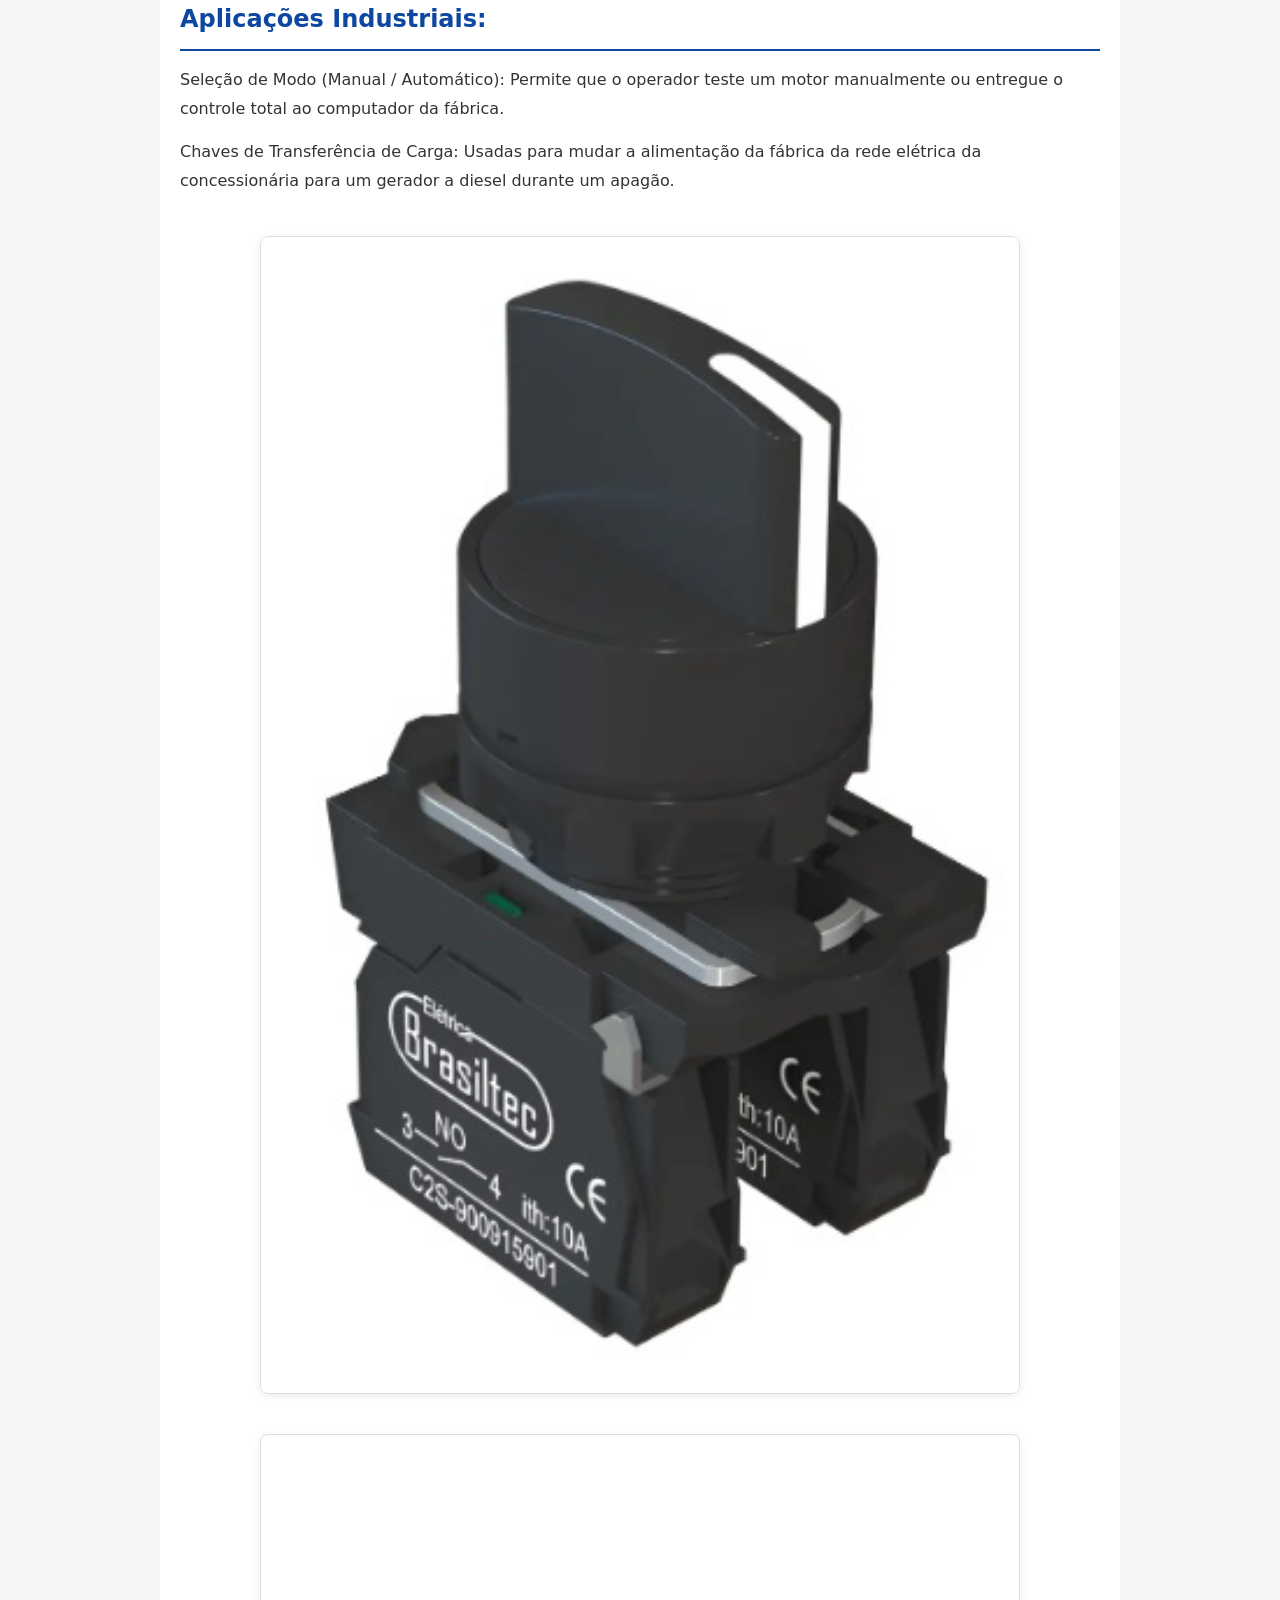
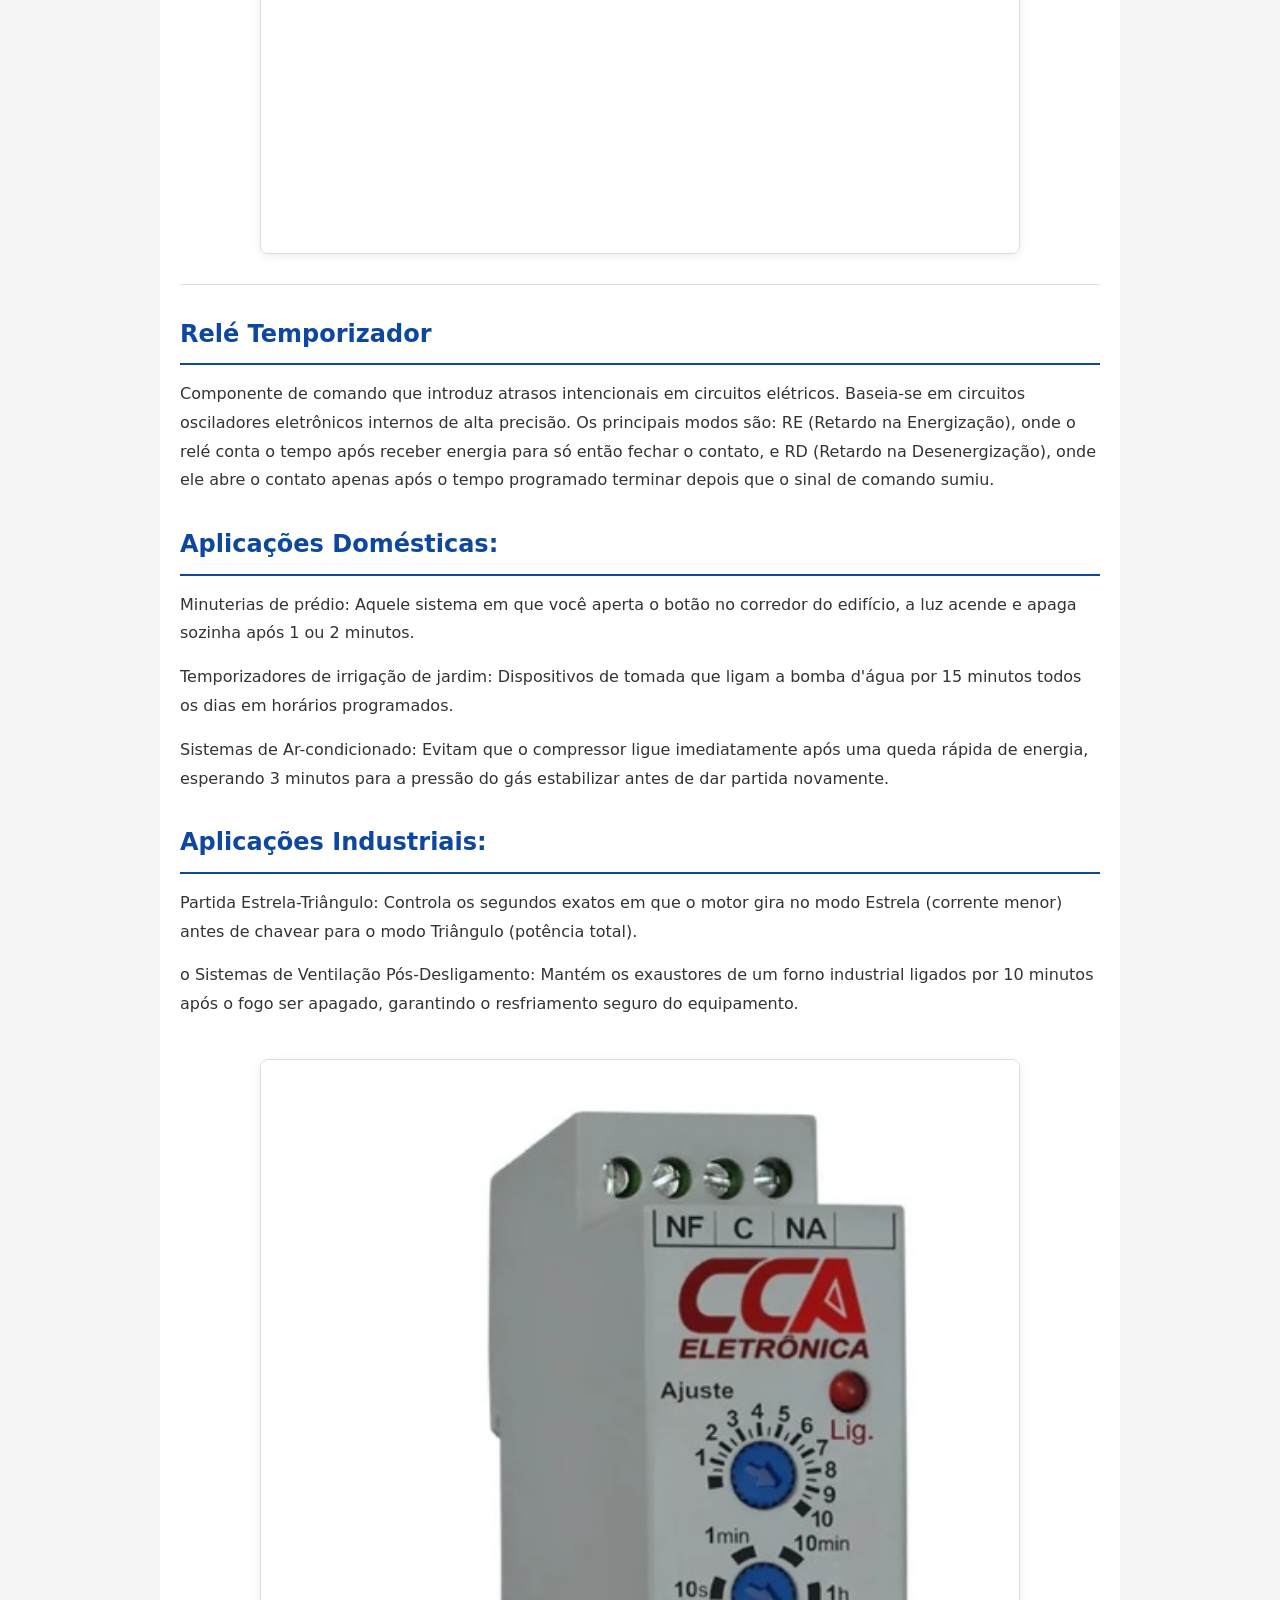
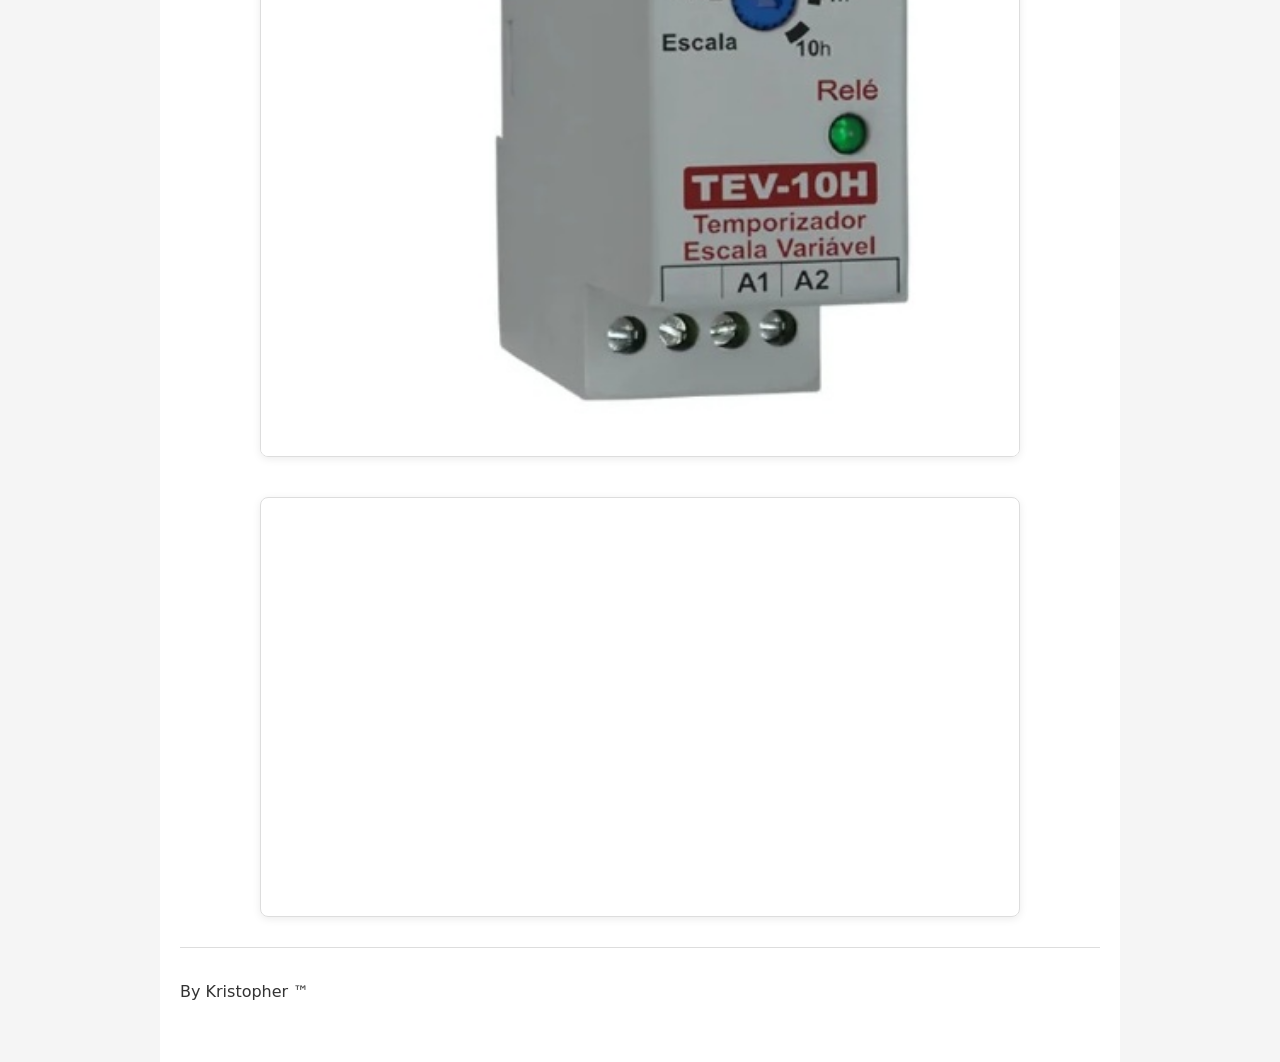
<file: html/comando.html>
<!DOCTYPE html>
<html lang="pt-BR">
<head>
    <meta charset="UTF-8">
    <meta name="viewport" content="width=device-width, initial-scale=1.0">
    <link rel="stylesheet" href="../styele.css">
    <title>Componentes Eletrônicos</title>
</head>
<body>
    <header>
        <nav>
            <div class="logo">
                <img src="../img/logo_senai2.png" alt="SENAI Logo">
            </div>
            <div> <a href="../index.html">Proteção</a>
            <a href="./comando.html">Comando</a>
            <a href="./sensores_acionamento.html">Sensores e Acionamentos</a>
            <a href="./cade_simu.html">CADe_SIMU</a>
            <a href="./lab_senai.html">Laboratório Digital</a>
            <a href="./plc.html">TIA Portal V20</a>
        </div>
        </nav>
    </header>
    <main>
        <h2>Conceitos e Aplicações</h2>
        <h2>Contator</h2>
        <p>O contator é um dispositivo eletromecânico que funciona como uma chave controlada eletricamente. Sua função básica é abrir ou fechar um circuito de alta potência a partir de um sinal de baixa potência.</p>
        <p>Diferente de um interruptor manual, o contator utiliza o eletromagnetismo para realizar o movimento físico de fechamento dos contatos. Isso permite que o acionamento seja feito à distância ou por meio de sistemas automáticos (sensores, temporizadores ou computadores industriais).</p>
        <h2>Como ele funciona?</h2>
        <p>O funcionamento de um contator pode ser resumido em três etapas:</p>
        <p> Alimentação da Bobina: Quando a bobina interna recebe tensão, ela se torna um eletroímã.
        </p>
        <p>Atração do Núcleo: Esse eletroímã puxa um núcleo de ferro móvel. Como os contatos elétricos estão presos a esse núcleo, eles se movem junto.
        </p>
        <p>Comutação: Os contatos se fecham (ou se abrem, dependendo do modelo), permitindo que a energia flua para a carga (como um motor ou um conjunto de resistências).
        </p>
        <h2>Aplicações: Onde eles são essenciais?</h2>
        <p>O contator é a peça central de qualquer painel de automação. Suas principais aplicações são:
        </p>
        <p>Comando de Motores Trifásicos: É a aplicação mais comum. O contator suporta a alta corrente de partida dos motores sem que os contatos se soldem.</p>
        <p>Automação de Iluminação: Utilizado para ligar grandes grupos de refletores em estádios, galpões ou shoppings, onde um interruptor comum não suportaria a carga.
        </p>
        <p>Sistemas de Aquecimento: Controle de resistências elétricas em caldeiras e fornos industriais que operam por longos períodos.
        </p>
        <p>Chaves de Transferência: Usado para alternar automaticamente a alimentação de um prédio entre a rede elétrica da concessionária e um gerador quando falta energia.
        </p>
        <div class="media-wrap">
            <img src="../img/contator.jpg" alt="">
        </div>

        <div class="media-wrap">
            <iframe src="https://www.youtube.com/embed/XwfXwt5YJUo?si=BmqSiLnjuY1xT0Vy" title="YouTube video player" frameborder="0" allow="accelerometer; autoplay; clipboard-write; encrypted-media; gyroscope; picture-in-picture; web-share" referrerpolicy="strict-origin-when-cross-origin" allowfullscreen></iframe>
        </div>
        <hr>
        <h2>Botão de Pulso (Botoeira)</h2>
        <p>Dispositivo de comando manual eletromecânico. Possui internamente blocos de contatos que podem ser NA (Normalmente Aberto) ou NF (Normalmente Fechado). Ao ser pressionado, o contato NA fecha (conduz corrente) e o NF abre (interrompe corrente). Ao soltar, uma mola mecânica força o retorno imediato ao estado inicial.</p>
        <h2>Aplicações Domésticas:</h2>
        <p>Campainhas residenciais: Onde o som só toca enquanto o botão está pressionado.</p>
        <p>Botões de liquidificadores/processadores (função Pulsar): Para triturar gelo ou alimentos rapidamente.</p>
        <p>Interfones de prédios: Para acionar a abertura da fechadura elétrica do portão.</p>
        <h2>Aplicações Industriais:</h2>
        <p>Partida de motores elétricos: Acionando contatores através de um circuito de autorretenção (selo).</p>
        <p>Reset de falhas: Botões azuis dedicados a limpar alarmes e reiniciar sistemas após uma parada</p>
        <p>Comandos bi-manuais: Duas botoeiras distantes que exigem que o operador use as duas mãos simultaneamente para acionar uma prensa, protegendo seus braços.</p>
        <div class="media-wrap">
            <img src="../img/botao pulso.jpg" alt="">
        </div>
        
        <div class="media-wrap">
            <iframe src="https://www.youtube.com/embed/O7pKn2DYbio?si=TyTxi5bqVo_Sxsms" title="YouTube video player" frameborder="0" allow="accelerometer; autoplay; clipboard-write; encrypted-media; gyroscope; picture-in-picture; web-share" referrerpolicy="strict-origin-when-cross-origin" allowfullscreen></iframe>
        </div>
        <hr>
        <h2>Chave / Retenção (Manopla)</h2>
        <p>Também chamada de chave seletora ou comutadora. Diferente da botoeira, ela possui uma trava mecânica (retenção). Pode ter múltiplas posições físicas (ex: 2, 3 ou mais posições) e múltiplos blocos de contatos independentes, permitindo direcionar a corrente elétrica para circuitos completamente diferentes dependendo da posição girada.</p>
        <h2>Aplicações Domésticas:</h2>
        <p>Chave seletora do chuveiro elétrico: Para mudar manualmente entre as posições "Inverno / Verão / Desligado".</p>
        <p>Botão seletor da máquina de lavar roupas: Onde você gira a manopla para escolher o ciclo de lavagem (Pesado, Delicado, Enxágue).</p>
        <p>Chaves seletoras de voltagem (110V/220V): Atrás de fontes de computadores antigos ou estabilizadores.</p>
        <h2>Aplicações Industriais:</h2>
        <p>Seleção de Modo (Manual / Automático): Permite que o operador teste um motor manualmente ou entregue o controle total ao computador da fábrica.</p>
        <p>Chaves de Transferência de Carga: Usadas para mudar a alimentação da fábrica da rede elétrica da concessionária para um gerador a diesel durante um apagão.</p>
        <div class="media-wrap">
            <img src="../img/chave(manopla).jpg" alt="">
        </div>
        <div class="media-wrap">
            <iframe src="https://www.youtube.com/embed/_97EQvxI12A?si=UjD9CRtF1W-jNowp" title="YouTube video player" frameborder="0" allow="accelerometer; autoplay; clipboard-write; encrypted-media; gyroscope; picture-in-picture; web-share" referrerpolicy="strict-origin-when-cross-origin" allowfullscreen></iframe>
        </div>
        <hr>
        <h2>Relé Temporizador</h2>
        <p>Componente de comando que introduz atrasos intencionais em circuitos elétricos. Baseia-se em circuitos osciladores eletrônicos internos de alta precisão. Os principais modos são: RE (Retardo na Energização), onde o relé conta o tempo após receber energia para só então fechar o contato, e RD (Retardo na Desenergização), onde ele abre o contato apenas após o tempo programado terminar depois que o sinal de comando sumiu.</p>
        <h2>Aplicações Domésticas:</h2>
        <p>Minuterias de prédio: Aquele sistema em que você aperta o botão no corredor do edifício, a luz acende e apaga sozinha após 1 ou 2 minutos.</p>
        <p>Temporizadores de irrigação de jardim: Dispositivos de tomada que ligam a bomba d'água por 15 minutos todos os dias em horários programados.</p>
        <p>Sistemas de Ar-condicionado: Evitam que o compressor ligue imediatamente após uma queda rápida de energia, esperando 3 minutos para a pressão do gás estabilizar antes de dar partida novamente.</p>
        <h2>Aplicações Industriais:</h2>
        <p>Partida Estrela-Triângulo: Controla os segundos exatos em que o motor gira no modo Estrela (corrente menor) antes de chavear para o modo Triângulo (potência total).</p>
        <p>o	Sistemas de Ventilação Pós-Desligamento: Mantém os exaustores de um forno industrial ligados por 10 minutos após o fogo ser apagado, garantindo o resfriamento seguro do equipamento.</p>
        <div class="media-wrap">
            <img src="../img/rele temporizador.jpg" alt="">
        </div>

        <div class="media-wrap">
            <iframe src="https://www.youtube.com/embed/XDHYfvtCGPk?si=y87270LtbbWXoqL8" title="YouTube video player" frameborder="0" allow="accelerometer; autoplay; clipboard-write; encrypted-media; gyroscope; picture-in-picture; web-share" referrerpolicy="strict-origin-when-cross-origin" allowfullscreen></iframe>
        </div>
        <hr>
        <p>By Kristopher &trade;</p>
        
</body>
</html>
</file>
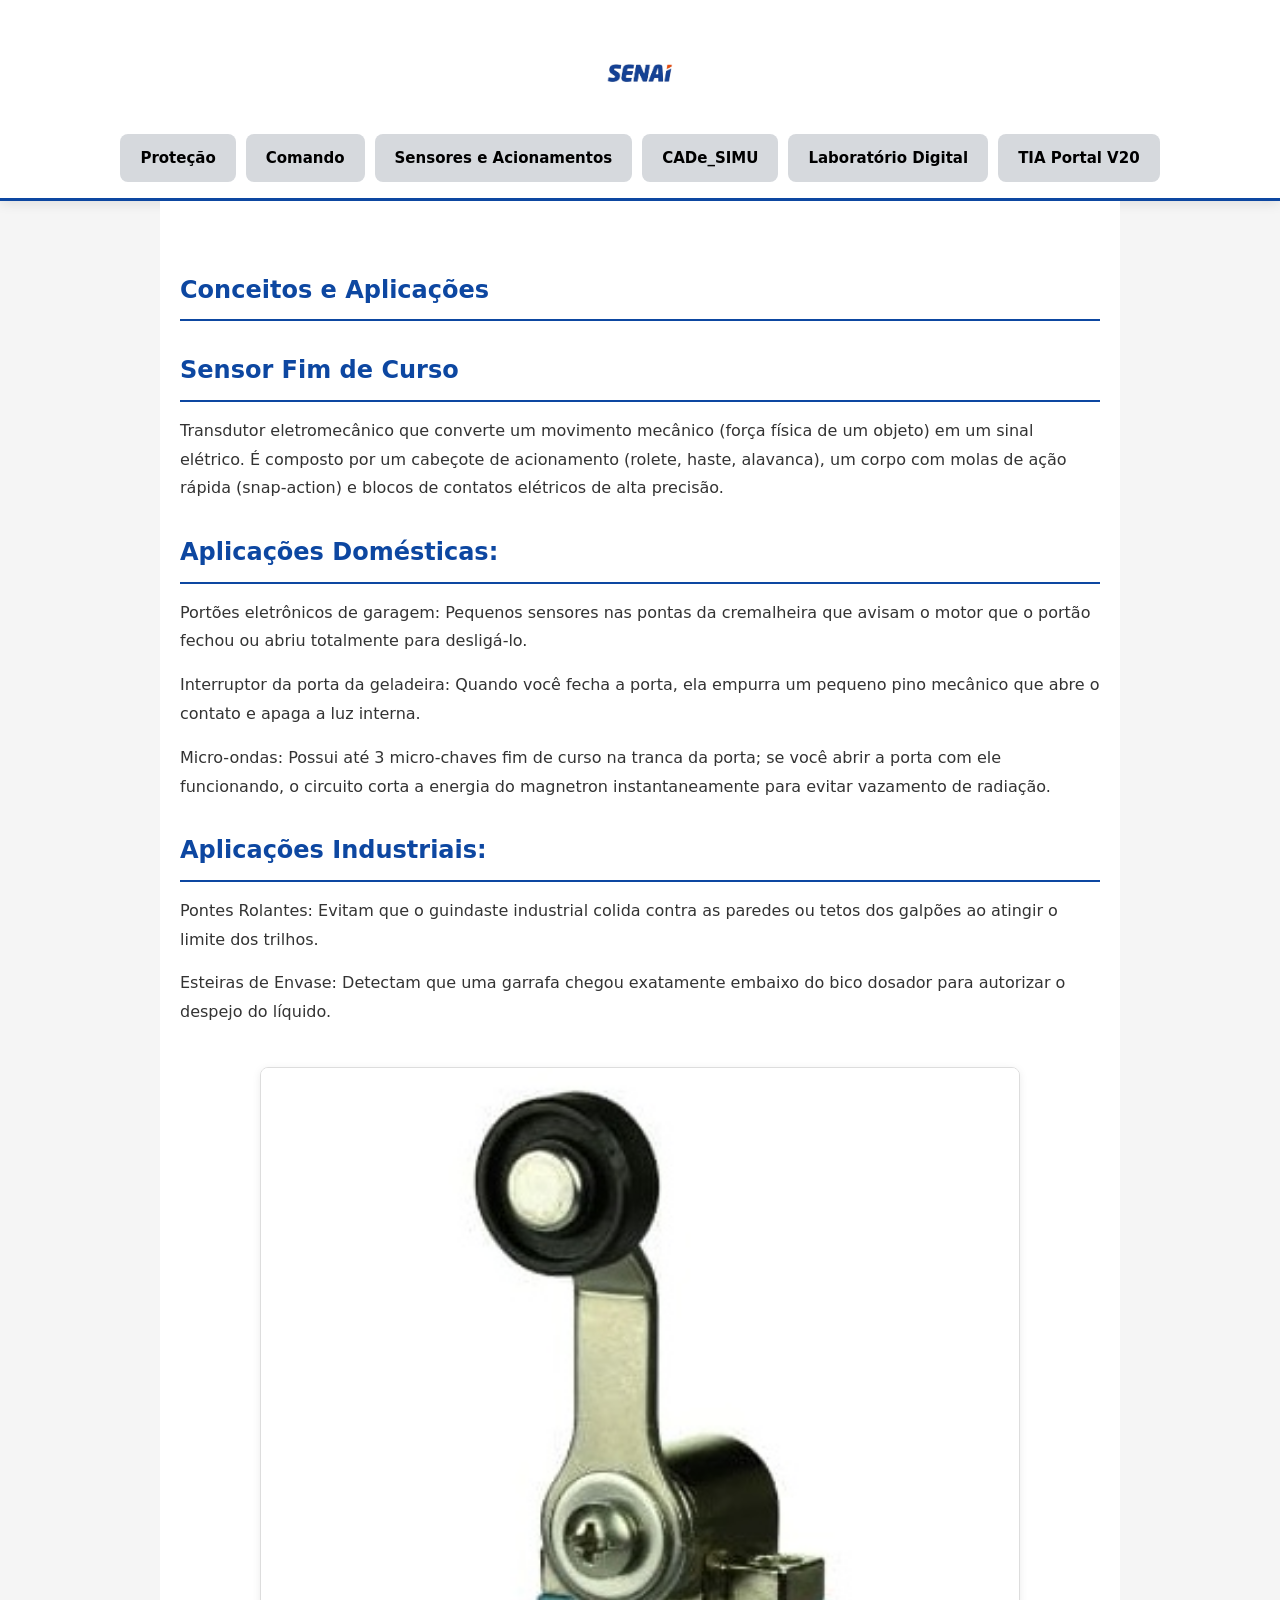
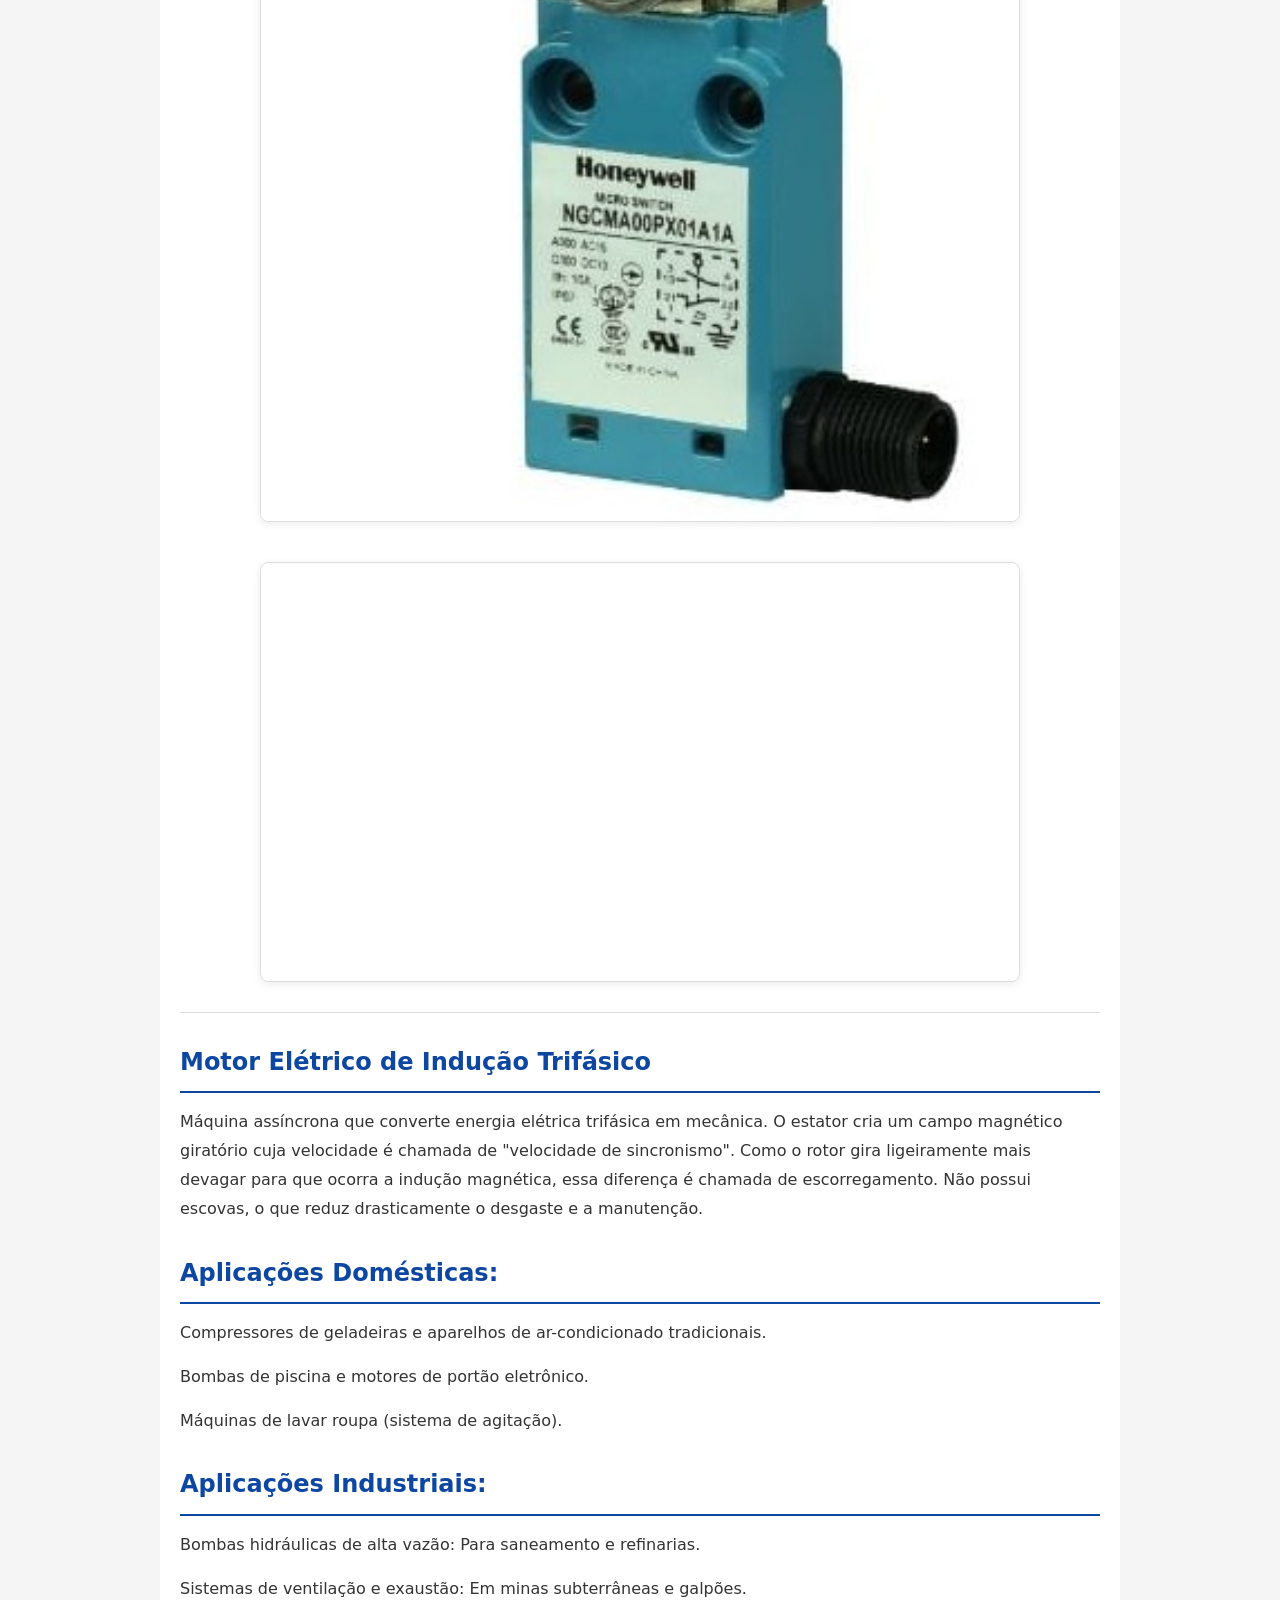
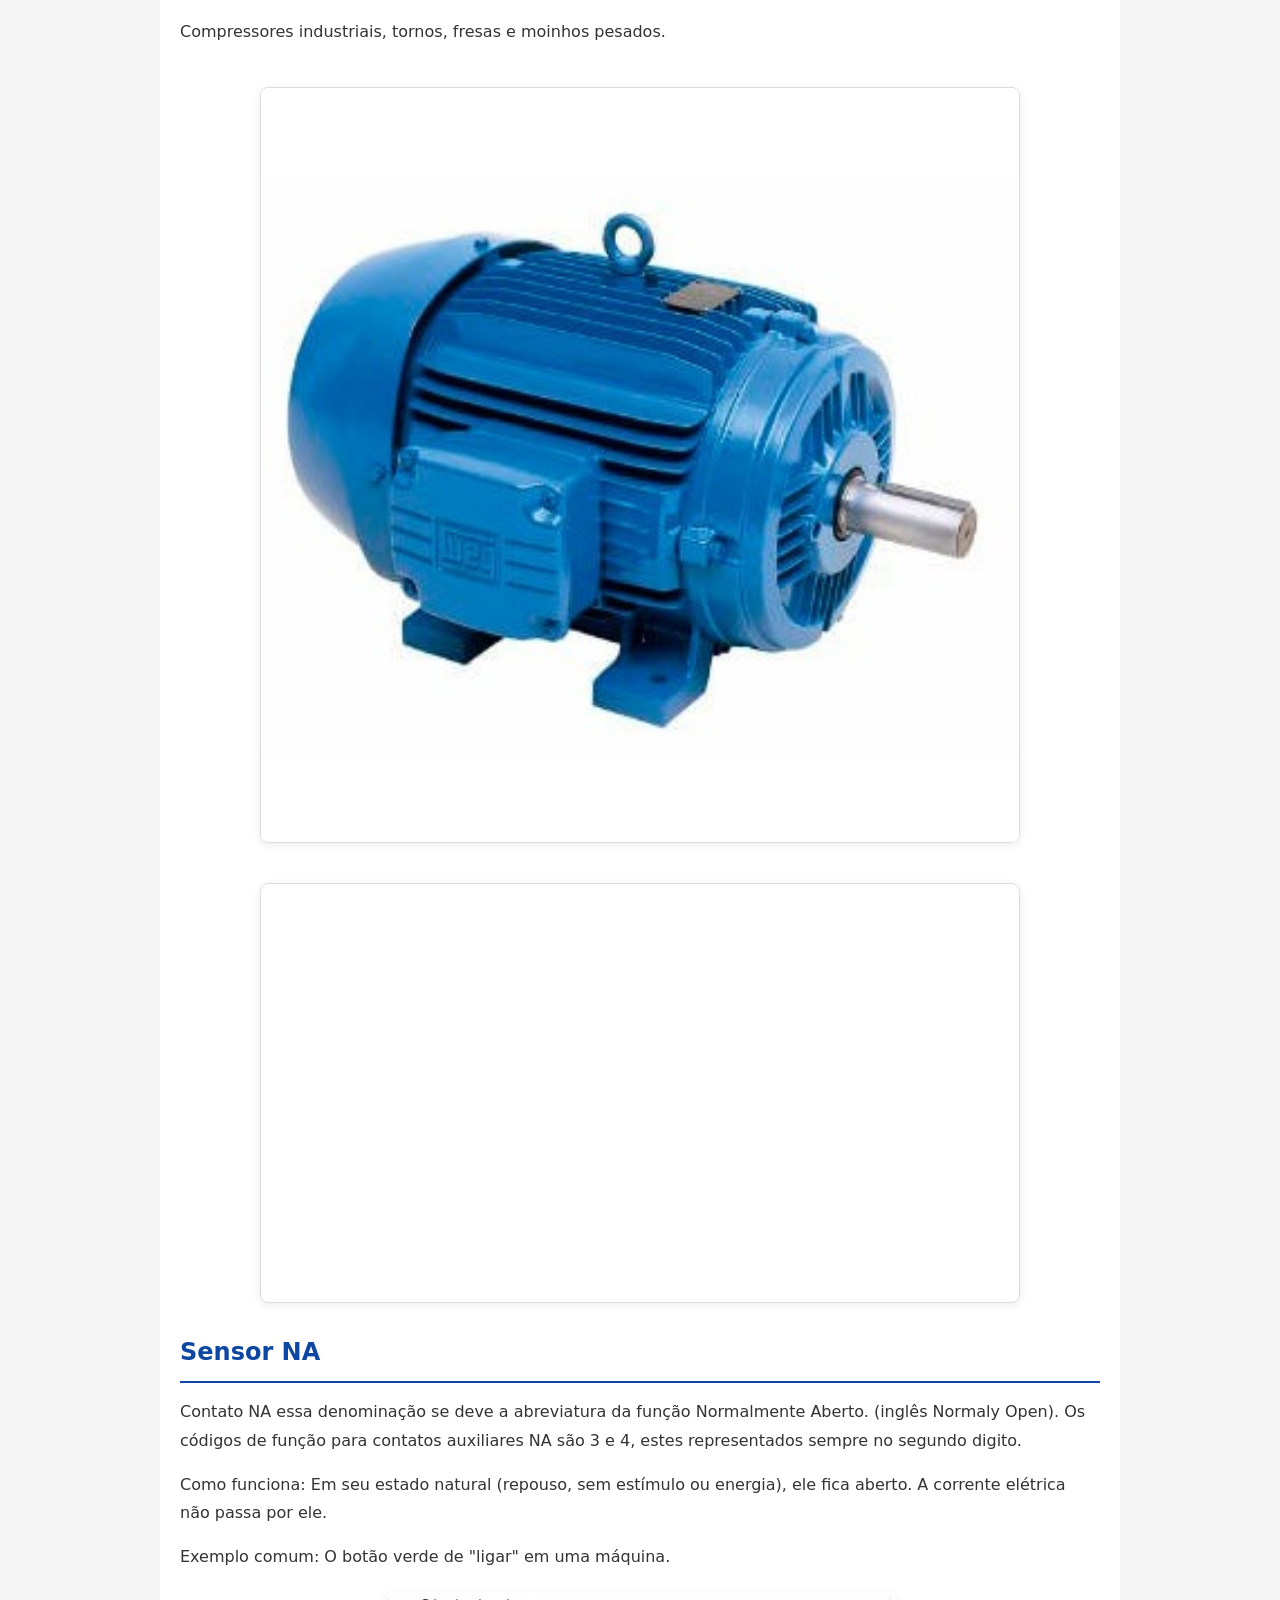
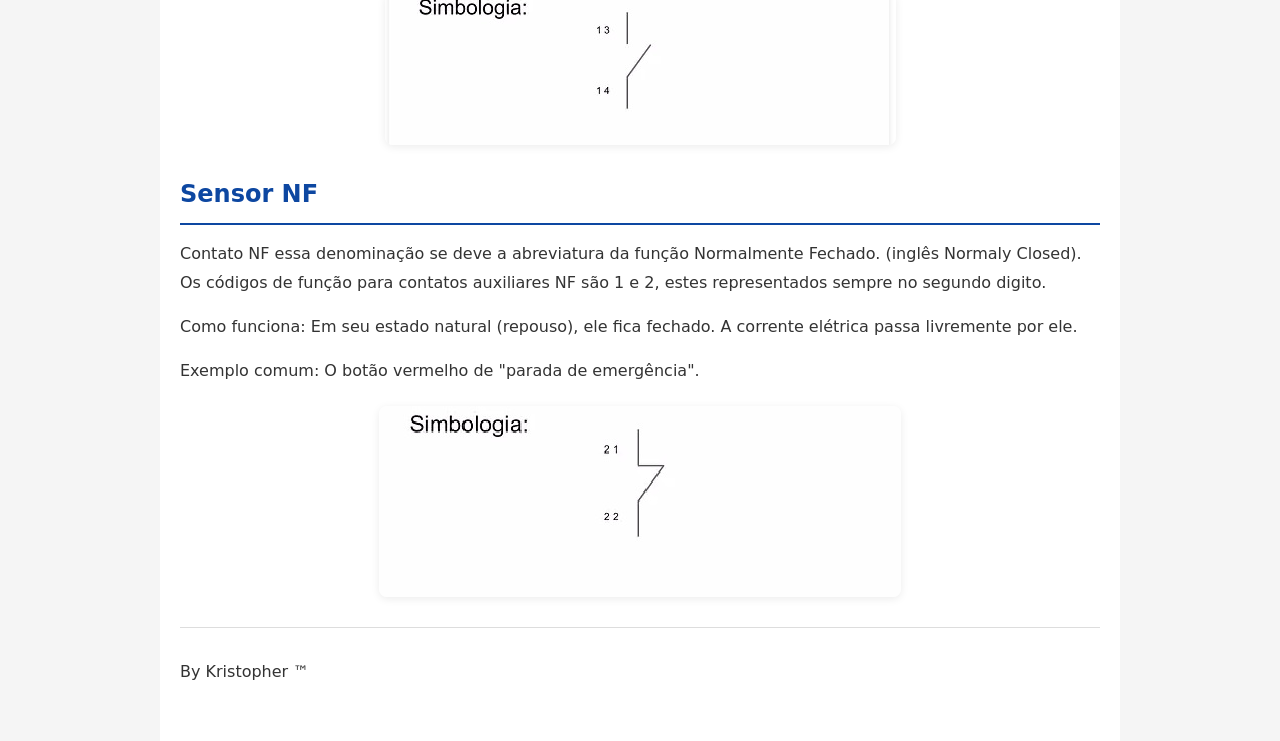
<file: html/sensores_acionamento.html>
<!DOCTYPE html>
<html lang="pt-BR">
<head>
    <meta charset="UTF-8">
    <meta name="viewport" content="width=device-width, initial-scale=1.0">
    <link rel="stylesheet" href="../styele.css">
    <title>Componentes Eletrônicos</title>
</head>
<body>
    <header>
        <nav>
            <div class="logo">
                <img src="../img/logo_senai2.png" alt="SENAI Logo">
            </div>
            <div> <a href="../index.html">Proteção</a>
            <a href="./comando.html">Comando</a>
            <a href="./sensores_acionamento.html">Sensores e Acionamentos</a>
            <a href="./cade_simu.html">CADe_SIMU</a>
            <a href="./lab_senai.html">Laboratório Digital</a>
            <a href="./plc.html">TIA Portal V20</a>
        </div>
        </nav>
    </header>
    <main>
        <h2>Conceitos e Aplicações</h2>
        <h2>Sensor Fim de Curso </h2>
        <p>Transdutor eletromecânico que converte um movimento mecânico (força física de um objeto) em um sinal elétrico. É composto por um cabeçote de acionamento (rolete, haste, alavanca), um corpo com molas de ação rápida (snap-action) e blocos de contatos elétricos de alta precisão.</p>
        <h2>Aplicações Domésticas:</h2>
        <p>Portões eletrônicos de garagem: Pequenos sensores nas pontas da cremalheira que avisam o motor que o portão fechou ou abriu totalmente para desligá-lo.</p>
        <p>Interruptor da porta da geladeira: Quando você fecha a porta, ela empurra um pequeno pino mecânico que abre o contato e apaga a luz interna.</p>
        <p>Micro-ondas: Possui até 3 micro-chaves fim de curso na tranca da porta; se você abrir a porta com ele funcionando, o circuito corta a energia do magnetron instantaneamente para evitar vazamento de radiação.</p>
        <h2>Aplicações Industriais:</h2>
        <p>Pontes Rolantes: Evitam que o guindaste industrial colida contra as paredes ou tetos dos galpões ao atingir o limite dos trilhos.</p>
        <p>Esteiras de Envase: Detectam que uma garrafa chegou exatamente embaixo do bico dosador para autorizar o despejo do líquido.</p>
        <div class="media-wrap">
            <img src="../img/sensor fim de curso.jpg" alt="">
        </div>

        <div class="media-wrap">
            <iframe src="https://www.youtube.com/embed/86qqsis_UB4?si=Xm1joTHj-b7ZqWmv" title="YouTube video player" frameborder="0" allow="accelerometer; autoplay; clipboard-write; encrypted-media; gyroscope; picture-in-picture; web-share" referrerpolicy="strict-origin-when-cross-origin" allowfullscreen></iframe>
        </div>
        <hr>
        <h2>Motor Elétrico de Indução Trifásico</h2>
        <p>Máquina assíncrona que converte energia elétrica trifásica em mecânica. O estator cria um campo magnético giratório cuja velocidade é chamada de "velocidade de sincronismo". Como o rotor gira ligeiramente mais devagar para que ocorra a indução magnética, essa diferença é chamada de escorregamento. Não possui escovas, o que reduz drasticamente o desgaste e a manutenção.</p>
        <h2>Aplicações Domésticas:</h2>
        <p>Compressores de geladeiras e aparelhos de ar-condicionado tradicionais.</p>
        <p>Bombas de piscina e motores de portão eletrônico.</p>
        <p>Máquinas de lavar roupa (sistema de agitação).</p>
        <h2>Aplicações Industriais:</h2>
        <p>Bombas hidráulicas de alta vazão: Para saneamento e refinarias.</p>
        <p>Sistemas de ventilação e exaustão: Em minas subterrâneas e galpões.</p>
        <p>Compressores industriais, tornos, fresas e moinhos pesados.</p>
        <div class="media-wrap">
            <img src="../img/motor por indução trifásico.jpg" alt="">
        </div>

        <div class="media-wrap">
            <iframe src="https://www.youtube.com/embed/01S3xF7aqQw?si=AmIsN6efzUXyScD_" title="YouTube video player" frameborder="0" allow="accelerometer; autoplay; clipboard-write; encrypted-media; gyroscope; picture-in-picture; web-share" referrerpolicy="strict-origin-when-cross-origin" allowfullscreen></iframe>
        </div>
        <h2>Sensor NA</h2>
        <p>Contato NA essa denominação se deve a abreviatura da função Normalmente Aberto. (inglês Normaly Open). Os códigos de função para contatos auxiliares NA são 3 e 4, estes representados sempre no segundo digito.</p>
        <p>Como funciona: Em seu estado natural (repouso, sem estímulo ou energia), ele fica aberto. A corrente elétrica não passa por ele.</p>
        <p>Exemplo comum: O botão verde de "ligar" em uma máquina.</p>
        <div>
            <img src="../img/sensor NA.jpg" alt="">
        </div>

        <h2>Sensor NF</h2>
        <p>Contato NF essa denominação se deve a abreviatura da função Normalmente Fechado. (inglês Normaly Closed). Os códigos de função para contatos auxiliares NF são 1 e 2, estes representados sempre no segundo digito.</p>
        <P>Como funciona: Em seu estado natural (repouso), ele fica fechado. A corrente elétrica passa livremente por ele.</P>
        <p>Exemplo comum: O botão vermelho de "parada de emergência".</p>
        <div>
            <img src="../img/sensor NF.jpg" alt="">
        </div>
        <hr>
        <p>By Kristopher &trade;</p>
        
</body>
</html>
</file>
<file: styele.css>
/* ==========================================================
   TEMA: AZUL & BRANCO (mesmas cores do site original)
   Layout novo: header no topo, com a logo em cima e o menu
   de navegação (nav) logo abaixo dela, na horizontal.
   ========================================================== */
:root {
    --primary-blue: #0d47a1;
    --light-blue: #1976d2;
    --white: #ffffff;
    --black: #000000;
    --dark-gray: #333333;
    --light-gray: #f5f5f5;
}

/* Reset básico */
* {
    box-sizing: border-box;
    margin: 0;
    padding: 0;
}

html {
    scroll-behavior: smooth;
}

body {
    font-family: 'Segoe UI', system-ui, sans-serif;
    background-color: var(--light-gray);
    color: var(--dark-gray);
    font-size: 16px;
    line-height: 1.6;
}

/* REGRA GLOBAL DE MÍDIAS: Impede qualquer imagem, vídeo ou iframe 
   de ultrapassar a largura do container pai */
img, video, iframe {
    max-width: 100%;
    height: auto;
    display: block;
}

/* ==========================================================
   HEADER — TOPO DO SITE
   ========================================================== */
header {
    width: 100%;
    background: var(--white);
    padding: 20px 16px 0;
    text-align: center;
    box-shadow: 0 2px 12px rgba(0, 0, 0, 0.1);
    border-bottom: 3px solid var(--primary-blue);
}

header h1,
header h2 {
    font-size: 26px;
    font-weight: 700;
    color: var(--primary-blue);
    margin-bottom: 12px;
}

/* ==========================================================
   LOGO — fica no topo do header, centralizada
   ========================================================== */
nav .logo {
    display: flex;
    justify-content: center;
    padding: 8px 0 16px;
}

nav .logo img {
    height: 90px;
    width: auto;
    display: block;
}

/* ==========================================================
   NAV — menu horizontal
   ========================================================== */
nav {
    width: 100%;
}

nav > div:last-child {
    display: flex;
    flex-direction: row;
    flex-wrap: wrap;
    justify-content: center;
    gap: 10px;
    padding-bottom: 16px;
}

nav a {
    display: inline-block;
    padding: 12px 20px;
    color: var(--black);
    background: #d6d9dd;
    border-radius: 8px;
    font-weight: 600;
    font-size: 15px;
    text-decoration: none;
    text-align: center;
    transition: all 0.25s ease;
}

nav a:hover {
    color: var(--primary-blue);
    background: rgba(13, 71, 161, 0.1);
    transform: translateY(-2px);
}

nav a.active {
    background: var(--primary-blue);
    color: var(--white);
}

/* ==========================================================
   CONTEÚDO PRINCIPAL
   ========================================================== */
main {
    width: 100%;
    max-width: 960px;
    margin: 0 auto;
    padding: 40px 20px;
    background: var(--white);
    min-height: 60vh;
    overflow-x: hidden; /* Garante que nada transborde lateralmente */
}

h2 {
    color: var(--primary-blue);
    font-size: 24px;
    font-weight: 700;
    margin: 30px 0 15px;
    padding-bottom: 10px;
    border-bottom: 2px solid var(--primary-blue);
}

h3 {
    color: var(--light-blue);
    font-size: 18px;
    font-weight: 600;
    margin: 20px 0 10px;
}

p {
    margin-bottom: 15px;
    line-height: 1.8;
}

p strong {
    color: var(--primary-blue);
    font-weight: 700;
}

a {
    color: var(--primary-blue);
    font-weight: 500;
    text-decoration: none;
    transition: color 0.3s ease;
}

a:hover {
    color: var(--light-blue);
    text-decoration: underline;
}

hr {
    margin: 30px 0;
    border: none;
    border-top: 1px solid #ddd;
}

/* Imagens soltas dentro do texto principal */
main img {
    margin: 20px auto;
    border-radius: 8px;
    box-shadow: 0 2px 8px rgba(0, 0, 0, 0.08);
}

/* ==========================================================
   IMAGENS, VÍDEOS E IFRAMES (media-wrap)
   ========================================================== */
.media-wrap {
    width: min(100%, 760px);
    margin: 20px auto;
    display: flex;
    justify-content: center;
}

.media-wrap img,
.media-wrap iframe,
.media-wrap video {
    width: 100%;
    height: auto;
    border: 1px solid #ddd;
    border-radius: 8px;
    box-shadow: 0 2px 8px rgba(0, 0, 0, 0.08);
}

.media-wrap iframe,
.media-wrap video {
    aspect-ratio: 16 / 9;
    max-height: 420px;
}

.media-wrap img:hover,
.media-wrap iframe:hover,
.media-wrap video:hover {
    box-shadow: 0 4px 12px rgba(0, 0, 0, 0.16);
}

/* Rodapé */
footer {
    background: var(--primary-blue);
    color: var(--white);
    text-align: center;
    padding: 20px;
    font-size: 14px;
}

/* ==========================================================
   RESPONSIVO — TABLET (telas até 1024px)
   ========================================================== */
@media (max-width: 1024px) {
    header {
        padding: 16px 12px 0;
    }

    nav .logo img {
        height: 75px;
    }

    nav a {
        padding: 10px 16px;
        font-size: 14px;
    }

    main {
        padding: 30px 18px;
    }

    h2 {
        font-size: 20px;
    }
}

/* ==========================================================
   RESPONSIVO — CELULAR (telas até 768px)
   ========================================================== */
@media (max-width: 768px) {
    header {
        padding: 14px 10px 0;
    }

    nav .logo img {
        height: 60px;
    }

    nav > div:last-child {
        flex-wrap: nowrap;
        overflow-x: auto;
        justify-content: flex-start;
        padding: 4px 8px 14px;
        gap: 8px;
        -webkit-overflow-scrolling: touch;
        scrollbar-width: thin;
    }

    nav a {
        flex-shrink: 0;
        padding: 10px 14px;
        font-size: 13px;
    }

    main {
        padding: 20px 15px;
    }

    h2 { font-size: 18px; margin: 20px 0 12px; }
    h3 { font-size: 16px; }
    p  { font-size: 14px; margin-bottom: 12px; }

    img, iframe, video {
        margin: 15px auto;
    }
}

/* ==========================================================
   RESPONSIVO — CELULAR PEQUENO (telas até 480px)
   ========================================================== */
@media (max-width: 480px) {
    nav .logo img {
        height: 50px;
    }

    nav a {
        padding: 8px 12px;
        font-size: 12px;
    }

    main {
        padding: 15px 10px;
    }

    h2 { font-size: 16px; }
    h3 { font-size: 15px; }
    p  { font-size: 13px; }
}

/* ==========================================================
   ACESSIBILIDADE
   ========================================================== */
@media (prefers-reduced-motion: reduce) {
    html {
        scroll-behavior: auto;
    }
    * {
        animation-duration: 0.01ms !important;
        animation-iteration-count: 1 !important;
        transition-duration: 0.01ms !important;
    }
}

::selection {
    background: var(--primary-blue);
    color: var(--white);
}
</file>
